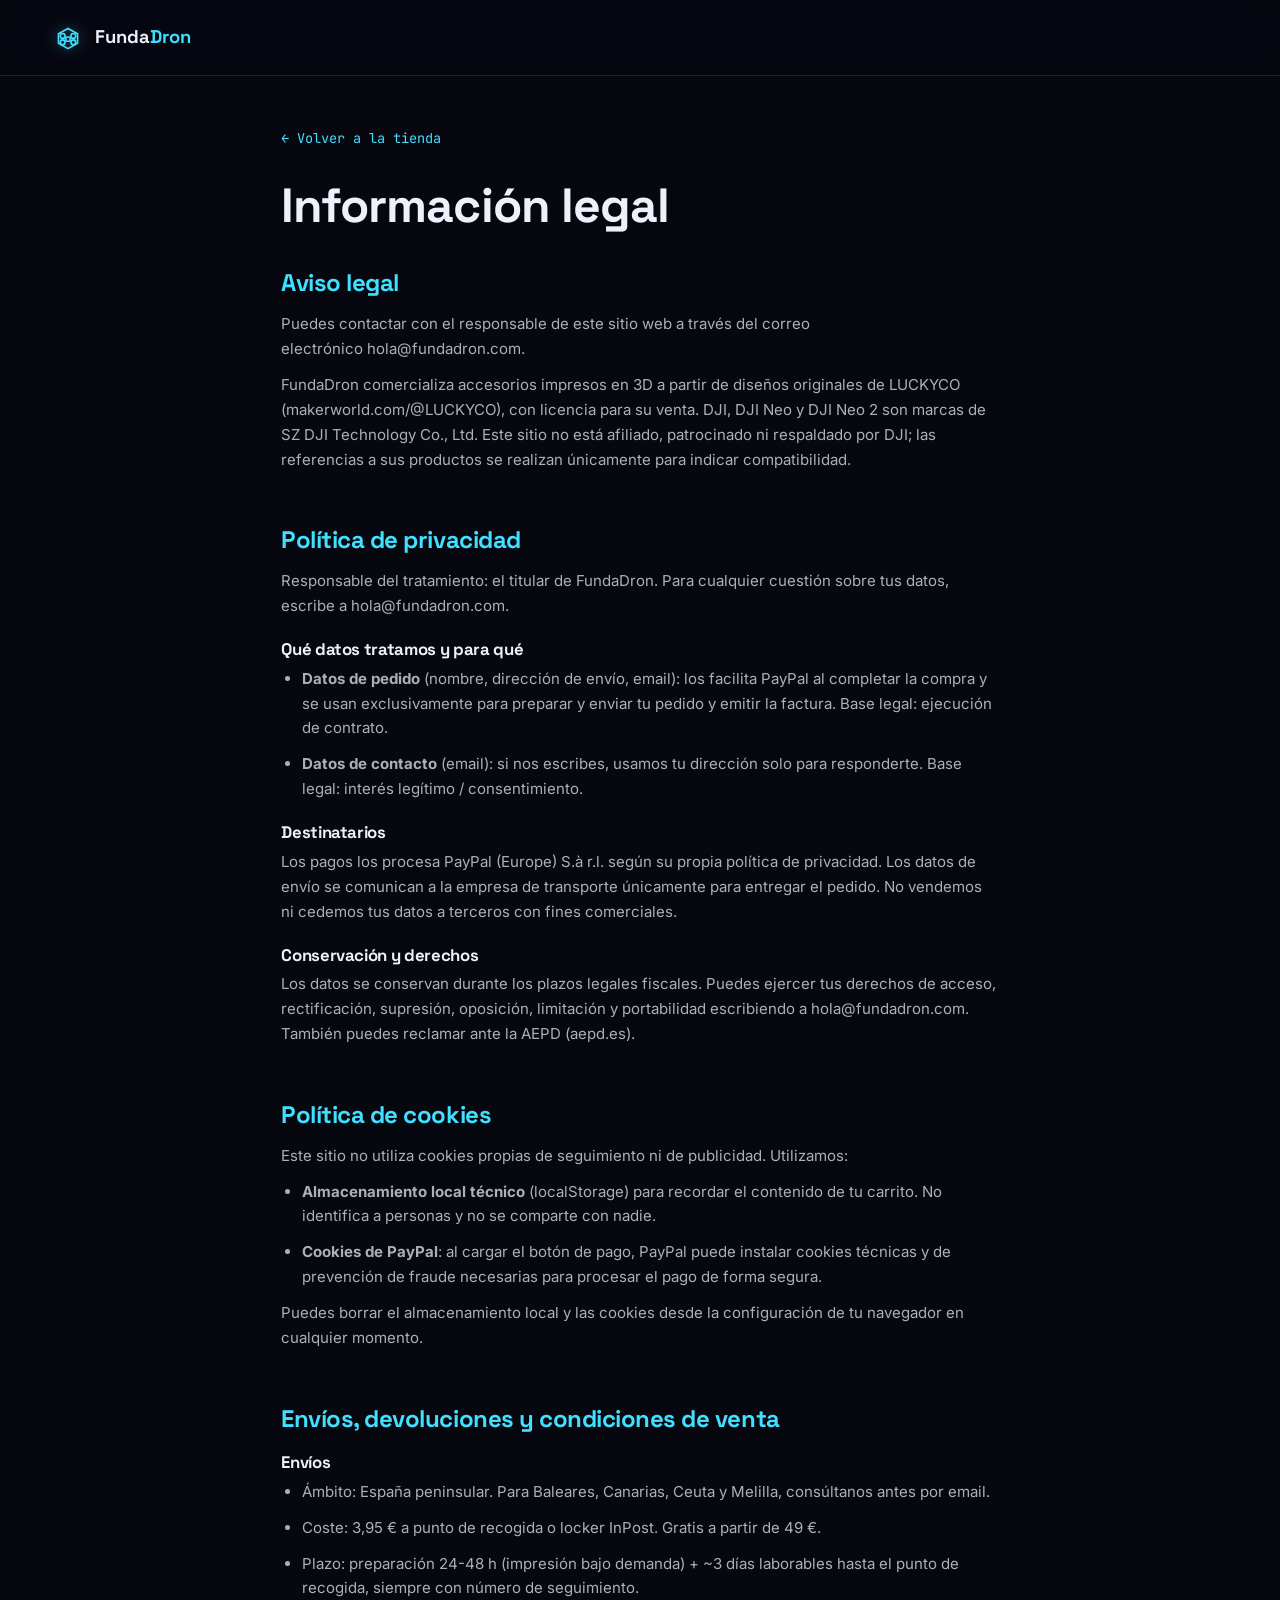
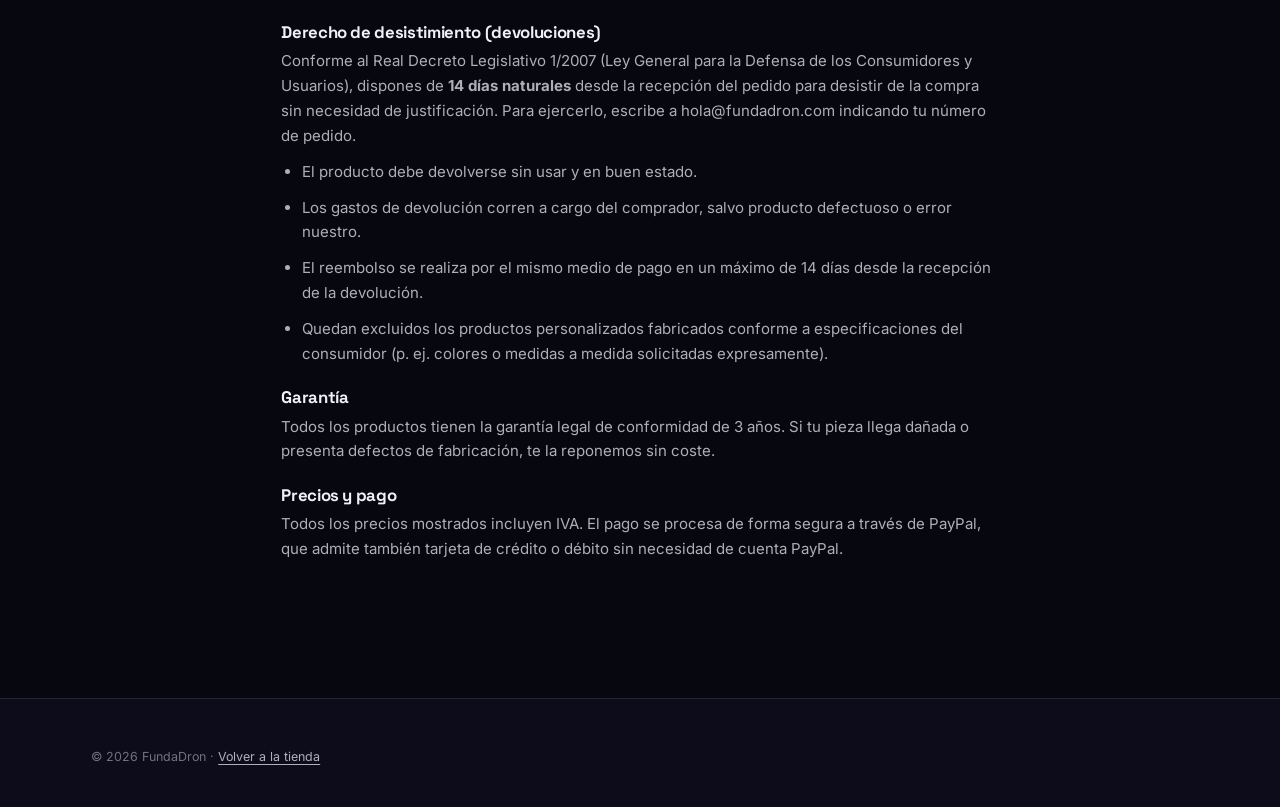
<file: legal.html>
<!DOCTYPE html>
<html lang="es">
<head>
  <meta charset="UTF-8" />
  <meta name="viewport" content="width=device-width, initial-scale=1.0" />
  <title>Información legal · FundaDron</title>
  <meta name="description" content="Aviso legal, política de privacidad, cookies y política de envíos y devoluciones de FundaDron." />
  <meta name="robots" content="noindex, follow" />
  <link rel="icon" type="image/svg+xml" href="assets/favicon.svg" />
  <link rel="preconnect" href="https://fonts.googleapis.com" />
  <link rel="preconnect" href="https://fonts.gstatic.com" crossorigin />
  <link rel="stylesheet" href="https://fonts.googleapis.com/css2?family=Space+Grotesk:wght@400;500;600;700&family=Inter:wght@300;400;500;600&family=JetBrains+Mono:wght@400;500&display=swap" />
  <link rel="stylesheet" href="styles.css?v=20260613" />
  <style>
    .legal-wrap { max-width: 820px; margin: 0 auto; padding: calc(var(--nav-h) + 3rem) var(--gutter) 5rem; }
    .legal-wrap h1 { font-size: clamp(2rem, 5vw, 3rem); margin-bottom: 2.5rem; }
    .legal-wrap section { margin-bottom: 3.5rem; scroll-margin-top: calc(var(--nav-h) + 20px); }
    .legal-wrap h2 { font-size: 1.5rem; margin-bottom: 1rem; color: var(--accent); }
    .legal-wrap h3 { font-size: 1.05rem; margin: 1.4rem 0 0.5rem; }
    .legal-wrap p, .legal-wrap li { color: var(--ink-soft); font-size: 0.94rem; margin-bottom: 0.7rem; }
    .legal-wrap ul { padding-left: 1.3rem; }
    .legal-wrap mark { background: rgba(64, 224, 255, 0.18); color: var(--accent); padding: 0 4px; border-radius: 4px; font-family: var(--mono); font-size: 0.85em; }
    .legal-back { display: inline-block; margin-bottom: 2rem; color: var(--accent); font-family: var(--mono); font-size: 0.85rem; }
  </style>
</head>
<body>
  <header class="nav is-solid">
    <a class="nav-brand" href="index.html">
      <svg class="nav-logo" viewBox="0 0 64 64" fill="none" stroke="currentColor" stroke-width="3" stroke-linecap="round" aria-hidden="true">
        <path d="M14 24 L32 14 L50 24 L50 42 L32 52 L14 42 Z" />
        <circle cx="22" cy="28" r="4.5" /><circle cx="42" cy="28" r="4.5" />
        <circle cx="22" cy="40" r="4.5" /><circle cx="42" cy="40" r="4.5" />
        <rect x="28" y="30" width="8" height="8" rx="2" />
      </svg>
      <span>Funda<em>Dron</em></span>
    </a>
  </header>

  <main class="legal-wrap">
    <a class="legal-back" href="index.html">← Volver a la tienda</a>
    <h1>Información legal</h1>

    <section id="aviso">
      <h2>Aviso legal</h2>
      <p>Puedes contactar con el responsable de este sitio web a través del correo electrónico <a href="mailto:hola@fundadron.com">hola@fundadron.com</a>.</p>
      <p>FundaDron comercializa accesorios impresos en 3D a partir de diseños originales de LUCKYCO (makerworld.com/@LUCKYCO), con licencia para su venta. DJI, DJI Neo y DJI Neo 2 son marcas de SZ DJI Technology Co., Ltd. Este sitio no está afiliado, patrocinado ni respaldado por DJI; las referencias a sus productos se realizan únicamente para indicar compatibilidad.</p>
    </section>

    <section id="privacidad">
      <h2>Política de privacidad</h2>
      <p>Responsable del tratamiento: el titular de FundaDron. Para cualquier cuestión sobre tus datos, escribe a <a href="mailto:hola@fundadron.com">hola@fundadron.com</a>.</p>
      <h3>Qué datos tratamos y para qué</h3>
      <ul>
        <li><strong>Datos de pedido</strong> (nombre, dirección de envío, email): los facilita PayPal al completar la compra y se usan exclusivamente para preparar y enviar tu pedido y emitir la factura. Base legal: ejecución de contrato.</li>
        <li><strong>Datos de contacto</strong> (email): si nos escribes, usamos tu dirección solo para responderte. Base legal: interés legítimo / consentimiento.</li>
      </ul>
      <h3>Destinatarios</h3>
      <p>Los pagos los procesa PayPal (Europe) S.à r.l. según su propia política de privacidad. Los datos de envío se comunican a la empresa de transporte únicamente para entregar el pedido. No vendemos ni cedemos tus datos a terceros con fines comerciales.</p>
      <h3>Conservación y derechos</h3>
      <p>Los datos se conservan durante los plazos legales fiscales. Puedes ejercer tus derechos de acceso, rectificación, supresión, oposición, limitación y portabilidad escribiendo a hola@fundadron.com. También puedes reclamar ante la AEPD (aepd.es).</p>
    </section>

    <section id="cookies">
      <h2>Política de cookies</h2>
      <p>Este sitio no utiliza cookies propias de seguimiento ni de publicidad. Utilizamos:</p>
      <ul>
        <li><strong>Almacenamiento local técnico</strong> (localStorage) para recordar el contenido de tu carrito. No identifica a personas y no se comparte con nadie.</li>
        <li><strong>Cookies de PayPal</strong>: al cargar el botón de pago, PayPal puede instalar cookies técnicas y de prevención de fraude necesarias para procesar el pago de forma segura.</li>
      </ul>
      <p>Puedes borrar el almacenamiento local y las cookies desde la configuración de tu navegador en cualquier momento.</p>
    </section>

    <section id="devoluciones">
      <h2>Envíos, devoluciones y condiciones de venta</h2>
      <h3>Envíos</h3>
      <ul>
        <li>Ámbito: España peninsular. Para Baleares, Canarias, Ceuta y Melilla, consúltanos antes por email.</li>
        <li>Coste: 3,95 € a punto de recogida o locker InPost. Gratis a partir de 49 €.</li>
        <li>Plazo: preparación 24-48 h (impresión bajo demanda) + ~3 días laborables hasta el punto de recogida, siempre con número de seguimiento.</li>
      </ul>
      <h3>Derecho de desistimiento (devoluciones)</h3>
      <p>Conforme al Real Decreto Legislativo 1/2007 (Ley General para la Defensa de los Consumidores y Usuarios), dispones de <strong>14 días naturales</strong> desde la recepción del pedido para desistir de la compra sin necesidad de justificación. Para ejercerlo, escribe a hola@fundadron.com indicando tu número de pedido.</p>
      <ul>
        <li>El producto debe devolverse sin usar y en buen estado.</li>
        <li>Los gastos de devolución corren a cargo del comprador, salvo producto defectuoso o error nuestro.</li>
        <li>El reembolso se realiza por el mismo medio de pago en un máximo de 14 días desde la recepción de la devolución.</li>
        <li>Quedan excluidos los productos personalizados fabricados conforme a especificaciones del consumidor (p. ej. colores o medidas a medida solicitadas expresamente).</li>
      </ul>
      <h3>Garantía</h3>
      <p>Todos los productos tienen la garantía legal de conformidad de 3 años. Si tu pieza llega dañada o presenta defectos de fabricación, te la reponemos sin coste.</p>
      <h3>Precios y pago</h3>
      <p>Todos los precios mostrados incluyen IVA. El pago se procesa de forma segura a través de PayPal, que admite también tarjeta de crédito o débito sin necesidad de cuenta PayPal.</p>
    </section>
  </main>

  <footer class="footer">
    <div class="footer-inner">
      <p class="footer-note">© 2026 FundaDron · <a href="index.html">Volver a la tienda</a></p>
    </div>
  </footer>
</body>
</html>
</file>
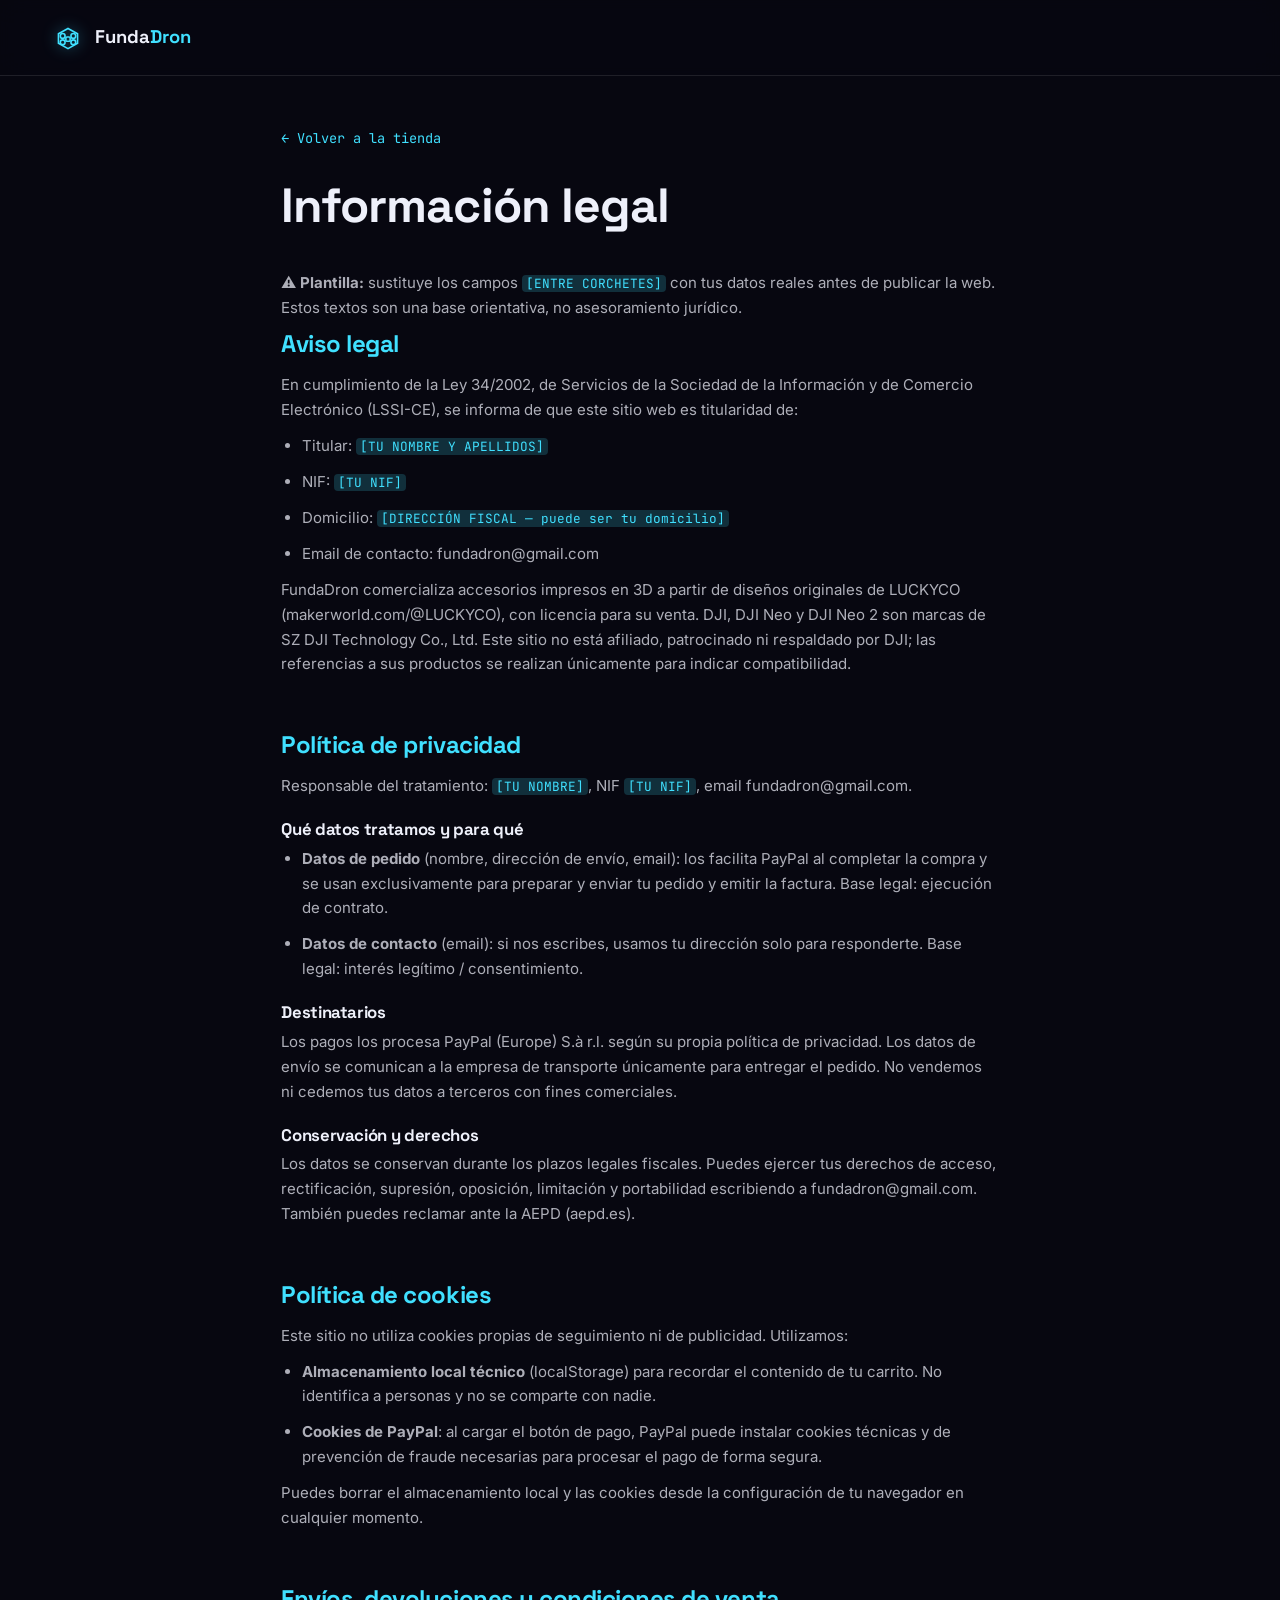
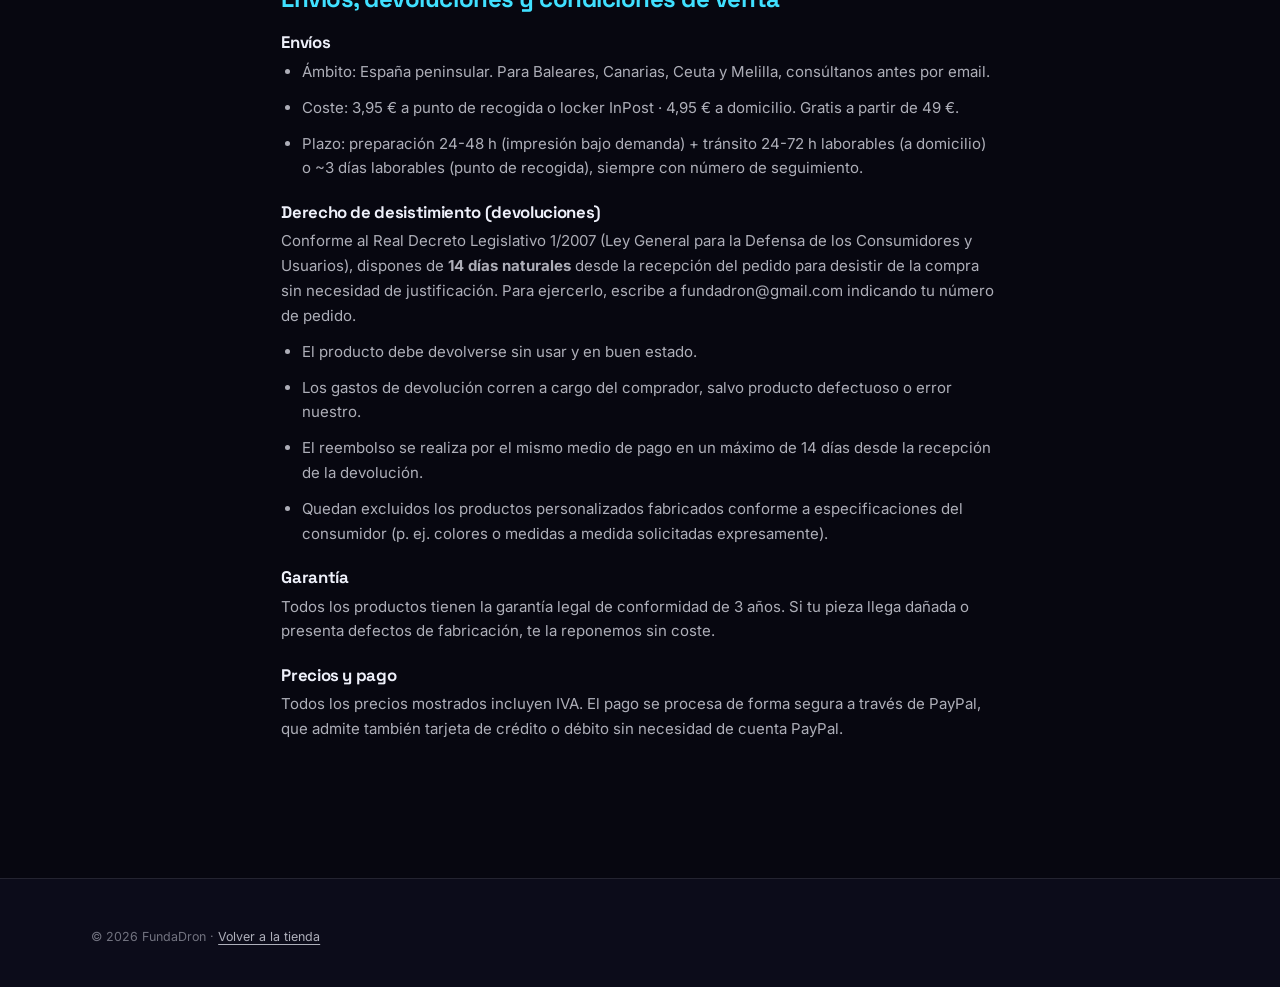
<file: fundadron/legal.html>
<!DOCTYPE html>
<html lang="es">
<head>
  <meta charset="UTF-8" />
  <meta name="viewport" content="width=device-width, initial-scale=1.0" />
  <title>Información legal · FundaDron</title>
  <meta name="description" content="Aviso legal, política de privacidad, cookies y política de envíos y devoluciones de FundaDron." />
  <meta name="robots" content="noindex, follow" />
  <link rel="icon" type="image/svg+xml" href="assets/favicon.svg" />
  <link rel="preconnect" href="https://fonts.googleapis.com" />
  <link rel="preconnect" href="https://fonts.gstatic.com" crossorigin />
  <link rel="stylesheet" href="https://fonts.googleapis.com/css2?family=Space+Grotesk:wght@400;500;600;700&family=Inter:wght@300;400;500;600&family=JetBrains+Mono:wght@400;500&display=swap" />
  <link rel="stylesheet" href="styles.css?v=20260613" />
  <style>
    .legal-wrap { max-width: 820px; margin: 0 auto; padding: calc(var(--nav-h) + 3rem) var(--gutter) 5rem; }
    .legal-wrap h1 { font-size: clamp(2rem, 5vw, 3rem); margin-bottom: 2.5rem; }
    .legal-wrap section { margin-bottom: 3.5rem; scroll-margin-top: calc(var(--nav-h) + 20px); }
    .legal-wrap h2 { font-size: 1.5rem; margin-bottom: 1rem; color: var(--accent); }
    .legal-wrap h3 { font-size: 1.05rem; margin: 1.4rem 0 0.5rem; }
    .legal-wrap p, .legal-wrap li { color: var(--ink-soft); font-size: 0.94rem; margin-bottom: 0.7rem; }
    .legal-wrap ul { padding-left: 1.3rem; }
    .legal-wrap mark { background: rgba(64, 224, 255, 0.18); color: var(--accent); padding: 0 4px; border-radius: 4px; font-family: var(--mono); font-size: 0.85em; }
    .legal-back { display: inline-block; margin-bottom: 2rem; color: var(--accent); font-family: var(--mono); font-size: 0.85rem; }
  </style>
</head>
<body>
  <header class="nav is-solid">
    <a class="nav-brand" href="index.html">
      <svg class="nav-logo" viewBox="0 0 64 64" fill="none" stroke="currentColor" stroke-width="3" stroke-linecap="round" aria-hidden="true">
        <path d="M14 24 L32 14 L50 24 L50 42 L32 52 L14 42 Z" />
        <circle cx="22" cy="28" r="4.5" /><circle cx="42" cy="28" r="4.5" />
        <circle cx="22" cy="40" r="4.5" /><circle cx="42" cy="40" r="4.5" />
        <rect x="28" y="30" width="8" height="8" rx="2" />
      </svg>
      <span>Funda<em>Dron</em></span>
    </a>
  </header>

  <main class="legal-wrap">
    <a class="legal-back" href="index.html">← Volver a la tienda</a>
    <h1>Información legal</h1>
    <p><strong>⚠️ Plantilla:</strong> sustituye los campos <mark>[ENTRE CORCHETES]</mark> con tus datos reales antes de publicar la web. Estos textos son una base orientativa, no asesoramiento jurídico.</p>

    <section id="aviso">
      <h2>Aviso legal</h2>
      <p>En cumplimiento de la Ley 34/2002, de Servicios de la Sociedad de la Información y de Comercio Electrónico (LSSI-CE), se informa de que este sitio web es titularidad de:</p>
      <ul>
        <li>Titular: <mark>[TU NOMBRE Y APELLIDOS]</mark></li>
        <li>NIF: <mark>[TU NIF]</mark></li>
        <li>Domicilio: <mark>[DIRECCIÓN FISCAL — puede ser tu domicilio]</mark></li>
        <li>Email de contacto: fundadron@gmail.com</li>
      </ul>
      <p>FundaDron comercializa accesorios impresos en 3D a partir de diseños originales de LUCKYCO (makerworld.com/@LUCKYCO), con licencia para su venta. DJI, DJI Neo y DJI Neo 2 son marcas de SZ DJI Technology Co., Ltd. Este sitio no está afiliado, patrocinado ni respaldado por DJI; las referencias a sus productos se realizan únicamente para indicar compatibilidad.</p>
    </section>

    <section id="privacidad">
      <h2>Política de privacidad</h2>
      <p>Responsable del tratamiento: <mark>[TU NOMBRE]</mark>, NIF <mark>[TU NIF]</mark>, email fundadron@gmail.com.</p>
      <h3>Qué datos tratamos y para qué</h3>
      <ul>
        <li><strong>Datos de pedido</strong> (nombre, dirección de envío, email): los facilita PayPal al completar la compra y se usan exclusivamente para preparar y enviar tu pedido y emitir la factura. Base legal: ejecución de contrato.</li>
        <li><strong>Datos de contacto</strong> (email): si nos escribes, usamos tu dirección solo para responderte. Base legal: interés legítimo / consentimiento.</li>
      </ul>
      <h3>Destinatarios</h3>
      <p>Los pagos los procesa PayPal (Europe) S.à r.l. según su propia política de privacidad. Los datos de envío se comunican a la empresa de transporte únicamente para entregar el pedido. No vendemos ni cedemos tus datos a terceros con fines comerciales.</p>
      <h3>Conservación y derechos</h3>
      <p>Los datos se conservan durante los plazos legales fiscales. Puedes ejercer tus derechos de acceso, rectificación, supresión, oposición, limitación y portabilidad escribiendo a fundadron@gmail.com. También puedes reclamar ante la AEPD (aepd.es).</p>
    </section>

    <section id="cookies">
      <h2>Política de cookies</h2>
      <p>Este sitio no utiliza cookies propias de seguimiento ni de publicidad. Utilizamos:</p>
      <ul>
        <li><strong>Almacenamiento local técnico</strong> (localStorage) para recordar el contenido de tu carrito. No identifica a personas y no se comparte con nadie.</li>
        <li><strong>Cookies de PayPal</strong>: al cargar el botón de pago, PayPal puede instalar cookies técnicas y de prevención de fraude necesarias para procesar el pago de forma segura.</li>
      </ul>
      <p>Puedes borrar el almacenamiento local y las cookies desde la configuración de tu navegador en cualquier momento.</p>
    </section>

    <section id="devoluciones">
      <h2>Envíos, devoluciones y condiciones de venta</h2>
      <h3>Envíos</h3>
      <ul>
        <li>Ámbito: España peninsular. Para Baleares, Canarias, Ceuta y Melilla, consúltanos antes por email.</li>
        <li>Coste: 3,95 € a punto de recogida o locker InPost · 4,95 € a domicilio. Gratis a partir de 49 €.</li>
        <li>Plazo: preparación 24-48 h (impresión bajo demanda) + tránsito 24-72 h laborables (a domicilio) o ~3 días laborables (punto de recogida), siempre con número de seguimiento.</li>
      </ul>
      <h3>Derecho de desistimiento (devoluciones)</h3>
      <p>Conforme al Real Decreto Legislativo 1/2007 (Ley General para la Defensa de los Consumidores y Usuarios), dispones de <strong>14 días naturales</strong> desde la recepción del pedido para desistir de la compra sin necesidad de justificación. Para ejercerlo, escribe a fundadron@gmail.com indicando tu número de pedido.</p>
      <ul>
        <li>El producto debe devolverse sin usar y en buen estado.</li>
        <li>Los gastos de devolución corren a cargo del comprador, salvo producto defectuoso o error nuestro.</li>
        <li>El reembolso se realiza por el mismo medio de pago en un máximo de 14 días desde la recepción de la devolución.</li>
        <li>Quedan excluidos los productos personalizados fabricados conforme a especificaciones del consumidor (p. ej. colores o medidas a medida solicitadas expresamente).</li>
      </ul>
      <h3>Garantía</h3>
      <p>Todos los productos tienen la garantía legal de conformidad de 3 años. Si tu pieza llega dañada o presenta defectos de fabricación, te la reponemos sin coste.</p>
      <h3>Precios y pago</h3>
      <p>Todos los precios mostrados incluyen IVA. El pago se procesa de forma segura a través de PayPal, que admite también tarjeta de crédito o débito sin necesidad de cuenta PayPal.</p>
    </section>
  </main>

  <footer class="footer">
    <div class="footer-inner">
      <p class="footer-note">© 2026 FundaDron · <a href="index.html">Volver a la tienda</a></p>
    </div>
  </footer>
</body>
</html>
</file>
<file: styles.css>
/* =============================================================
   FundaDron — styles.css
   Arquetipo: Tech Premium oscuro · acento cian eléctrico
   v2 — con ficha de producto y galería de fotos.
   ============================================================= */

/* =============================================================
   1. Tokens
   ============================================================= */
:root {
  --bg:        #070710;
  --bg-2:      #0c0c1a;
  --bg-3:      #11112400;
  --card:      #0e0e1f;
  --card-2:    #131329;
  --ink:       #eef0fa;
  --ink-soft:  rgba(238, 240, 250, 0.72);
  --ink-mute:  rgba(238, 240, 250, 0.45);
  --accent:    #40e0ff;
  --accent-2:  #7b5cff;
  --accent-dim: rgba(64, 224, 255, 0.14);
  --gradient:  linear-gradient(120deg, #40e0ff 0%, #7b5cff 100%);
  --line:      rgba(238, 240, 250, 0.1);
  --line-2:    rgba(64, 224, 255, 0.25);

  --display: "Space Grotesk", "Inter", system-ui, sans-serif;
  --sans:    "Inter", system-ui, sans-serif;
  --mono:    "JetBrains Mono", ui-monospace, monospace;

  --ease-out:  cubic-bezier(0.16, 1, 0.3, 1);
  --ease-soft: cubic-bezier(0.25, 0.46, 0.45, 0.94);
  --ease-bounce: cubic-bezier(0.34, 1.56, 0.64, 1);

  --radius: 18px;
  --gutter: clamp(1.2rem, 4vw, 3.5rem);
  --nav-h: 76px;
}

/* =============================================================
   2. Reset & base
   ============================================================= */
*, *::before, *::after { box-sizing: border-box; margin: 0; }
html {
  -webkit-text-size-adjust: 100%;
  overflow-x: clip;
  scroll-behavior: smooth;
  scroll-padding-top: calc(var(--nav-h) + 12px);
}
@media (prefers-reduced-motion: reduce) { html { scroll-behavior: auto; } }
body {
  font-family: var(--sans);
  font-size: 16px;
  line-height: 1.65;
  color: var(--ink);
  background: var(--bg);
  -webkit-font-smoothing: antialiased;
  text-rendering: optimizeLegibility;
  overflow-x: clip;
  overscroll-behavior-y: none;
}
img, svg, video { display: block; max-width: 100%; }
img { height: auto; }
button { font: inherit; color: inherit; cursor: pointer; border: 0; background: none; }
a { color: inherit; text-decoration: none; }
p { text-wrap: pretty; }
h1, h2, h3, h4 { font-family: var(--display); text-wrap: balance; line-height: 1.04; letter-spacing: -0.02em; }
::selection { background: var(--accent); color: var(--bg); }
:focus-visible { outline: 2px solid var(--accent); outline-offset: 3px; border-radius: 4px; }

.skip-link {
  position: fixed; top: -100px; left: 1rem;
  padding: 0.6rem 1rem; background: var(--accent); color: var(--bg);
  z-index: 9999; border-radius: 8px; font-weight: 600;
}
.skip-link:focus { top: 1rem; }

/* =============================================================
   3. Utilidades
   ============================================================= */
.kicker {
  font-family: var(--mono);
  font-size: 0.78rem;
  letter-spacing: 0.22em;
  text-transform: uppercase;
  color: var(--accent);
  margin-bottom: 1.1rem;
}
.section-head { max-width: 1200px; margin: 0 auto 3rem; padding: 0 var(--gutter); }
.section-head h2 { font-size: clamp(2rem, 4.6vw, 3.4rem); font-weight: 600; }
.section-head h2 em, h1 em, h2 em { font-style: normal; background: var(--gradient); -webkit-background-clip: text; background-clip: text; color: transparent; }

.art-label {
  font-family: var(--mono);
  font-size: 11px;
  letter-spacing: 0.18em;
  fill: rgba(64, 224, 255, 0.55);
  stroke: none;
}

/* Reveal on scroll */
.reveal { opacity: 0; transform: translateY(34px); transition: opacity 0.9s var(--ease-out), transform 0.9s var(--ease-out); }
.reveal.is-visible { opacity: 1; transform: none; }
.reveal[data-split] { opacity: 1; transform: none; }
html.no-js .reveal { opacity: 1; transform: none; }

/* =============================================================
   4. Botones
   ============================================================= */
.btn {
  display: inline-flex; align-items: center; justify-content: center; gap: 0.5rem;
  padding: 0.85rem 1.7rem;
  border-radius: 999px;
  font-family: var(--display);
  font-weight: 600;
  font-size: 0.95rem;
  letter-spacing: 0.01em;
  transition: transform 0.35s var(--ease-bounce), box-shadow 0.35s var(--ease-out), background-position 0.6s var(--ease-out), border-color 0.3s;
  will-change: transform;
}
.btn-primary {
  color: #05060e;
  background: linear-gradient(120deg, #40e0ff 0%, #7b5cff 60%, #40e0ff 120%);
  background-size: 220% 100%;
  background-position: 0% 0%;
  box-shadow: 0 8px 30px rgba(64, 224, 255, 0.25);
}
.btn-primary:hover { transform: translateY(-2px) scale(1.02); background-position: 95% 0%; box-shadow: 0 12px 40px rgba(123, 92, 255, 0.4); }
.btn-ghost { border: 1px solid var(--line-2); color: var(--ink); background: rgba(64, 224, 255, 0.04); }
.btn-ghost:hover { transform: translateY(-2px); border-color: var(--accent); box-shadow: 0 8px 28px rgba(64, 224, 255, 0.15); }
.btn-lg { padding: 1.05rem 2.3rem; font-size: 1.05rem; }
.btn-add {
  padding: 0.55rem 1.15rem;
  border: 1px solid var(--line-2);
  border-radius: 999px;
  font-size: 0.88rem;
  background: var(--accent-dim);
  color: var(--accent);
  transition: background 0.3s, color 0.3s, transform 0.3s var(--ease-bounce), box-shadow 0.3s;
}
.btn-add:hover { background: var(--accent); color: var(--bg); transform: translateY(-2px); box-shadow: 0 6px 22px rgba(64, 224, 255, 0.35); }
.btn-add.is-added { background: var(--accent); color: var(--bg); }

/* =============================================================
   5. Splash
   ============================================================= */
.splash {
  position: fixed; inset: 0; z-index: 1000;
  display: grid; place-content: center; gap: 1rem; justify-items: center;
  background: var(--bg);
  color: var(--accent);
  transition: opacity 0.7s var(--ease-out), visibility 0.7s;
  animation: splashSafety 0.01s 4.5s forwards;
}
.splash.is-out { opacity: 0; visibility: hidden; pointer-events: none; }
@keyframes splashSafety { to { opacity: 0; visibility: hidden; pointer-events: none; } }
.splash-logo { width: 84px; height: 84px; filter: drop-shadow(0 0 18px rgba(64, 224, 255, 0.5)); }
.splash-draw { stroke-dasharray: 220; stroke-dashoffset: 220; animation: splashDraw 1.4s var(--ease-out) forwards; }
@keyframes splashDraw { to { stroke-dashoffset: 0; } }
.splash-word { font-family: var(--display); font-weight: 600; letter-spacing: 0.35em; text-transform: uppercase; font-size: 0.8rem; color: var(--ink-soft); animation: splashWord 0.9s 0.5s var(--ease-out) backwards; }
@keyframes splashWord { from { opacity: 0; transform: translateY(10px); } }

/* =============================================================
   6. Nav
   ============================================================= */
.nav {
  position: fixed; top: 0; left: 0; right: 0; z-index: 900;
  display: flex; align-items: center; gap: 1.5rem;
  height: var(--nav-h);
  padding: 0 var(--gutter);
  transition: background 0.4s var(--ease-out), border-color 0.4s, backdrop-filter 0.4s;
  border-bottom: 1px solid transparent;
}
.nav.is-solid {
  background: rgba(7, 7, 16, 0.82);
  border-bottom-color: var(--line);
}
@supports (backdrop-filter: blur(14px)) {
  .nav.is-solid { background: rgba(7, 7, 16, 0.6); backdrop-filter: blur(14px) saturate(140%); }
}
.nav-brand { display: flex; align-items: center; gap: 0.6rem; font-family: var(--display); font-weight: 700; font-size: 1.15rem; }
.nav-brand em { font-style: normal; color: var(--accent); }
.nav-logo { width: 34px; height: 34px; color: var(--accent); filter: drop-shadow(0 0 8px rgba(64, 224, 255, 0.4)); }
.nav-links { display: none; gap: 1.8rem; margin-left: auto; }
.nav-links a { font-size: 0.92rem; color: var(--ink-soft); position: relative; padding: 0.3rem 0; }
.nav-links a::after {
  content: ""; position: absolute; left: 0; bottom: 0; height: 1.5px; width: 100%;
  background: var(--gradient); transform: scaleX(0); transform-origin: right;
  transition: transform 0.4s var(--ease-out);
}
.nav-links a:hover { color: var(--ink); }
.nav-links a:hover::after { transform: scaleX(1); transform-origin: left; }
.nav-cart {
  position: relative; margin-left: auto;
  width: 44px; height: 44px; border-radius: 50%;
  display: grid; place-content: center;
  border: 1px solid var(--line-2);
  transition: background 0.3s, transform 0.3s var(--ease-bounce);
}
.nav-cart:hover { background: var(--accent-dim); transform: translateY(-2px); }
.nav-cart svg { width: 21px; height: 21px; }
.nav-cart-count {
  position: absolute; top: -5px; right: -5px;
  min-width: 20px; height: 20px; padding: 0 5px;
  display: grid; place-content: center;
  background: var(--gradient); color: #05060e;
  font-family: var(--mono); font-size: 0.72rem; font-weight: 700;
  border-radius: 999px;
}
.nav-cart-count.bump { animation: bump 0.4s var(--ease-bounce); }
@keyframes bump { 40% { transform: scale(1.45); } }
.nav-burger { display: grid; gap: 6px; padding: 10px; }
.nav-burger span { width: 24px; height: 2px; background: var(--ink); transition: transform 0.35s var(--ease-out), opacity 0.3s; }
.nav-burger[aria-expanded="true"] span:first-child { transform: translateY(4px) rotate(45deg); }
.nav-burger[aria-expanded="true"] span:last-child { transform: translateY(-4px) rotate(-45deg); }

@media (min-width: 960px) {
  .nav-links { display: flex; }
  .nav-cart { margin-left: 0; }
  .nav-burger { display: none; }
}
/* menú móvil */
.nav.menu-open .nav-links {
  display: flex; flex-direction: column; gap: 0;
  position: absolute; top: var(--nav-h); left: 0; right: 0;
  background: rgba(7, 7, 16, 0.97);
  border-bottom: 1px solid var(--line);
  padding: 0.5rem var(--gutter) 1.2rem;
}
.nav.menu-open .nav-links a { padding: 0.85rem 0; font-size: 1.05rem; border-bottom: 1px solid var(--line); }

/* =============================================================
   7. Hero
   ============================================================= */
.hero {
  position: relative;
  min-height: 100vh;
  min-height: 100svh;
  display: flex; flex-direction: column; justify-content: center;
  padding: calc(var(--nav-h) + 3rem) var(--gutter) 4rem;
  isolation: isolate;
}
.hero-glow {
  position: absolute; inset: 0; z-index: -2; pointer-events: none;
  background:
    radial-gradient(circle 540px at var(--mx, 70%) var(--my, 30%), rgba(64, 224, 255, 0.13) 0%, transparent 70%),
    radial-gradient(circle 720px at calc(var(--mx, 70%) - 18%) calc(var(--my, 30%) + 28%), rgba(123, 92, 255, 0.12) 0%, transparent 70%),
    radial-gradient(ellipse 90% 60% at 50% 110%, rgba(123, 92, 255, 0.08), transparent 70%);
}
.hero-grid {
  position: absolute; inset: 0; z-index: -1; pointer-events: none;
  background-image:
    linear-gradient(rgba(64, 224, 255, 0.045) 1px, transparent 1px),
    linear-gradient(90deg, rgba(64, 224, 255, 0.045) 1px, transparent 1px);
  background-size: 56px 56px;
  mask-image: radial-gradient(ellipse 80% 70% at 50% 40%, black 30%, transparent 75%);
  -webkit-mask-image: radial-gradient(ellipse 80% 70% at 50% 40%, black 30%, transparent 75%);
}
.hero-inner {
  max-width: 1200px; margin: 0 auto; width: 100%;
  display: grid; gap: 3rem; align-items: center;
}
.hero-title { font-size: clamp(2.5rem, 6.4vw, 4.6rem); font-weight: 700; max-width: 16ch; }
.hero-sub {
  margin-top: 1.4rem; font-size: clamp(1.02rem, 1.6vw, 1.2rem);
  color: var(--ink-soft); max-width: 46ch;
  font-family: var(--mono); font-size: clamp(0.92rem, 1.4vw, 1.02rem);
  min-height: 2.6em;
}
.hero-sub.typing::after { content: "▌"; color: var(--accent); animation: blink 0.9s step-start infinite; }
@keyframes blink { 50% { opacity: 0; } }
.hero-actions { margin-top: 2.2rem; display: flex; flex-wrap: wrap; gap: 0.9rem; }
.hero-stats {
  margin-top: 3rem; padding: 0; list-style: none;
  display: flex; flex-wrap: wrap; gap: 2.4rem;
}
.hero-stats li { display: grid; gap: 0.1rem; }
.hero-stats strong { font-family: var(--display); font-size: 1.7rem; font-weight: 700; color: var(--accent); }
.hero-stats span { font-size: 0.84rem; color: var(--ink-mute); }

.hero-visual { position: relative; display: grid; place-content: center; min-height: 340px; }

/* Ruta de vuelo punteada que se dibuja en bucle */
.hero-fpath { position: absolute; inset: -6% -4%; width: 108%; height: 112%; pointer-events: none; }
.fpath-line { animation: fpathDash 22s linear infinite; }
@keyframes fpathDash { to { stroke-dashoffset: -320; } }
.fpath-pulse { animation: fpathPulse 3.2s var(--ease-soft) infinite; transform-box: fill-box; transform-origin: center; }
.fpath-pulse.p2 { animation-delay: 1.6s; }
@keyframes fpathPulse {
  0% { transform: scale(0.4); opacity: 1; }
  80%, 100% { transform: scale(2.4); opacity: 0; }
}

/* Telemetría HUD flotante */
.hud {
  position: absolute; z-index: 2;
  font-family: var(--mono); font-size: 0.68rem; letter-spacing: 0.16em;
  color: var(--accent);
  padding: 0.4rem 0.75rem; border-radius: 8px;
  background: rgba(7, 7, 16, 0.66);
  border: 1px solid var(--line-2);
  display: inline-flex; align-items: center; gap: 0.45rem;
  animation: hudFloat 6s ease-in-out infinite;
  backdrop-filter: blur(4px);
}
.hud-dot { width: 7px; height: 7px; border-radius: 50%; background: #45e07e; box-shadow: 0 0 8px #45e07e; animation: hudBlink 2s step-start infinite; }
@keyframes hudBlink { 50% { opacity: 0.35; } }
.hud-1 { top: 6%; left: 2%; }
.hud-2 { top: 30%; right: 0; animation-delay: 1.2s; }
.hud-3 { bottom: 8%; left: 10%; animation-delay: 2.4s; }
@keyframes hudFloat { 0%, 100% { transform: translateY(0); } 50% { transform: translateY(-8px); } }

/* Vuelo del dron: deriva + ligero alabeo, encima del flotado base */
.hero-flight { animation: droneFly 13s ease-in-out infinite; will-change: transform; }
@keyframes droneFly {
  0%, 100% { transform: translate(0, 0) rotate(0deg); }
  25%      { transform: translate(20px, -16px) rotate(2.2deg); }
  50%      { transform: translate(-6px, -26px) rotate(-1.6deg); }
  75%      { transform: translate(-20px, -8px) rotate(1.2deg); }
}
.hero-drone { width: min(100%, 480px); animation: droneFloat 5.5s ease-in-out infinite; filter: drop-shadow(0 24px 50px rgba(64, 224, 255, 0.14)); }
@keyframes droneFloat { 0%, 100% { transform: translateY(0); } 50% { transform: translateY(-16px); } }

/* hélices entubadas girando */
.neo-prop {
  transform-box: fill-box; transform-origin: center;
  animation: neoSpin 0.45s linear infinite;
}
.neo-prop.n2 { animation-delay: 0.1s; animation-direction: reverse; }
.neo-prop.n3 { animation-delay: 0.18s; animation-direction: reverse; }
.neo-prop.n4 { animation-delay: 0.06s; }
@keyframes neoSpin { to { transform: rotate(360deg); } }

/* LED frontal parpadeando */
.led-g { animation: ledBlink 1.6s step-start infinite; }
@keyframes ledBlink { 50% { opacity: 0.25; } }

/* sombra en el suelo: respira al compás del vuelo */
.drone-shadow {
  transform-box: fill-box; transform-origin: center;
  animation: shadowBreath 5.5s ease-in-out infinite;
  filter: blur(6px);
}
@keyframes shadowBreath {
  0%, 100% { transform: scale(1); opacity: 0.5; }
  50%      { transform: scale(0.82); opacity: 0.3; }
}

.hero-scroll {
  position: absolute; left: 50%; bottom: 1.6rem; transform: translateX(-50%);
  width: 26px; height: 44px; border: 1.5px solid var(--line-2); border-radius: 999px;
  display: grid; justify-content: center; padding-top: 8px;
}
.hero-scroll span { width: 4px; height: 9px; background: var(--accent); border-radius: 4px; animation: scrollHint 1.8s var(--ease-soft) infinite; }
@keyframes scrollHint { 0% { transform: translateY(0); opacity: 1; } 70% { transform: translateY(14px); opacity: 0; } 100% { opacity: 0; } }

@media (min-width: 960px) {
  .hero-inner { grid-template-columns: 1.1fr 0.9fr; }
}

/* =============================================================
   8. Marquee
   ============================================================= */
.marquee { overflow: hidden; border-block: 1px solid var(--line); padding: 0.95rem 0; background: var(--bg-2); }
.marquee-track { display: flex; width: max-content; animation: marquee 36s linear infinite; }
.marquee-track span {
  font-family: var(--mono); font-size: 0.82rem; letter-spacing: 0.28em;
  color: var(--ink-mute); white-space: nowrap;
}
@keyframes marquee { to { transform: translateX(-50%); } }

/* =============================================================
   9. Features
   ============================================================= */
.features { padding: clamp(4.5rem, 9vw, 8rem) 0 2rem; }
.features-grid {
  max-width: 1200px; margin: 0 auto; padding: 0 var(--gutter);
  display: grid; gap: 1.2rem;
}
.feature-card {
  position: relative;
  padding: 2rem 1.8rem;
  background: linear-gradient(160deg, var(--card) 0%, var(--card-2) 100%);
  border: 1px solid var(--line);
  border-radius: var(--radius);
  transition: border-color 0.4s, transform 0.5s var(--ease-out), box-shadow 0.5s var(--ease-out);
}
.feature-card:hover { border-color: var(--line-2); box-shadow: 0 18px 50px rgba(64, 224, 255, 0.08); }
.feature-num { font-family: var(--mono); font-size: 0.75rem; letter-spacing: 0.3em; color: var(--accent); margin-bottom: 1.4rem; }
.feature-card h3 { font-size: 1.3rem; margin-bottom: 0.7rem; }
.feature-card p { color: var(--ink-soft); font-size: 0.95rem; }
@media (min-width: 720px) { .features-grid { grid-template-columns: repeat(3, 1fr); } }

/* =============================================================
   10. Catálogo
   ============================================================= */
.catalog { padding: clamp(4.5rem, 9vw, 8rem) 0; }
.catalog-filters {
  max-width: 1200px; margin: -1rem auto 2.4rem; padding: 0 var(--gutter);
  display: flex; flex-wrap: wrap; gap: 0.6rem;
}
.chip {
  padding: 0.5rem 1.2rem; border-radius: 999px;
  border: 1px solid var(--line); font-family: var(--mono); font-size: 0.8rem;
  letter-spacing: 0.08em; color: var(--ink-soft);
  transition: all 0.3s var(--ease-out);
}
.chip:hover { border-color: var(--line-2); color: var(--ink); }
.chip.is-active { background: var(--accent); border-color: var(--accent); color: var(--bg); font-weight: 600; }

.catalog-grid {
  max-width: 1200px; margin: 0 auto; padding: 0 var(--gutter);
  display: grid; gap: 1.4rem;
}
@media (min-width: 720px)  { .catalog-grid { grid-template-columns: repeat(2, 1fr); } }
@media (min-width: 1280px) { .catalog-grid { grid-template-columns: repeat(4, 1fr); } }

.product-card {
  position: relative;
  display: flex; flex-direction: column;
  background: linear-gradient(165deg, var(--card) 0%, var(--card-2) 100%);
  border: 1px solid var(--line);
  border-radius: var(--radius);
  overflow: clip;
  transition: border-color 0.4s, box-shadow 0.5s var(--ease-out), opacity 0.4s, transform 0.5s var(--ease-out);
}
.product-card:hover { border-color: var(--line-2); box-shadow: 0 22px 60px rgba(64, 224, 255, 0.1); }
.product-card.is-filtered { display: none; }
.product-badge {
  position: absolute; top: 0.9rem; right: 0.9rem; z-index: 2;
  font-family: var(--mono); font-size: 0.68rem; letter-spacing: 0.14em; text-transform: uppercase;
  padding: 0.32rem 0.7rem; border-radius: 999px;
  background: var(--gradient); color: #05060e; font-weight: 700;
}
.product-art {
  position: relative;
  aspect-ratio: 4 / 3;
  overflow: clip;
  background:
    linear-gradient(rgba(64, 224, 255, 0.035) 1px, transparent 1px),
    linear-gradient(90deg, rgba(64, 224, 255, 0.035) 1px, transparent 1px),
    radial-gradient(ellipse 90% 80% at 50% 45%, rgba(64, 224, 255, 0.06), transparent 75%);
  background-size: 28px 28px, 28px 28px, 100% 100%;
  border-bottom: 1px solid var(--line);
}
.product-art img {
  position: absolute; inset: 0;
  width: 100%; height: 100%;
  object-fit: contain;            /* foto completa, centrada, sin recortes */
  padding: 0.55rem;
  filter: drop-shadow(0 10px 24px rgba(0, 0, 0, 0.45));
  transition: transform 0.7s var(--ease-out), opacity 0.55s var(--ease-out);
}
.product-art .art-alt { opacity: 0; }
.product-card:hover .product-art img { transform: scale(1.04); }
.product-card:hover .product-art .art-alt { opacity: 1; }
.product-art::after {
  content: ""; position: absolute; inset: 0; pointer-events: none;
  background: linear-gradient(180deg, transparent 70%, rgba(7, 7, 16, 0.3) 100%);
}
.product-body { display: flex; flex-direction: column; flex: 1; padding: 1.3rem 1.3rem 1.4rem; gap: 0.45rem; }
.product-body h3 { font-size: 1.08rem; font-weight: 600; }
.product-sub { font-family: var(--mono); font-size: 0.74rem; letter-spacing: 0.1em; text-transform: uppercase; color: var(--accent); }
.product-desc { font-size: 0.88rem; color: var(--ink-soft); flex: 1; }
.product-foot { display: flex; align-items: center; justify-content: space-between; margin-top: 0.9rem; gap: 0.6rem; }
.product-price { font-family: var(--display); font-size: 1.35rem; font-weight: 700; }
.catalog-note {
  max-width: 1200px; margin: 2.2rem auto 0; padding: 0 var(--gutter);
  font-size: 0.84rem; color: var(--ink-mute);
}
.catalog-note a { color: var(--accent); }

/* =============================================================
   11. Pack
   ============================================================= */
.pack { padding: clamp(2rem, 6vw, 4rem) var(--gutter); }
.pack-card {
  position: relative;
  max-width: 1200px; margin: 0 auto;
  display: grid; gap: 2.5rem; align-items: center;
  padding: clamp(2rem, 5vw, 4rem);
  border-radius: 28px;
  background:
    radial-gradient(ellipse 80% 90% at 85% 20%, rgba(123, 92, 255, 0.16), transparent 60%),
    radial-gradient(ellipse 70% 80% at 10% 90%, rgba(64, 224, 255, 0.12), transparent 60%),
    linear-gradient(160deg, var(--card-2) 0%, var(--card) 100%);
  border: 1px solid var(--line-2);
  overflow: clip;
}
.pack-card::before {
  content: ""; position: absolute; inset: -2px; z-index: -1; border-radius: inherit;
  background: var(--gradient); opacity: 0.25; filter: blur(28px);
}
.pack-info h2 { font-size: clamp(1.9rem, 4vw, 3rem); margin-bottom: 1.4rem; }
.pack-list { list-style: none; padding: 0; display: grid; gap: 0.55rem; margin-bottom: 1.7rem; }
.pack-list li { padding-left: 1.6rem; position: relative; color: var(--ink-soft); }
.pack-list li::before { content: "◆"; position: absolute; left: 0; color: var(--accent); font-size: 0.7rem; top: 0.35em; }
.pack-price { display: flex; align-items: baseline; gap: 1rem; flex-wrap: wrap; margin-bottom: 1.6rem; }
.pack-old { text-decoration: line-through; color: var(--ink-mute); font-size: 1.15rem; }
.pack-now { font-family: var(--display); font-size: 2.6rem; font-weight: 700; background: var(--gradient); -webkit-background-clip: text; background-clip: text; color: transparent; }
.pack-save { font-family: var(--mono); font-size: 0.78rem; letter-spacing: 0.1em; text-transform: uppercase; padding: 0.35rem 0.8rem; border: 1px solid var(--line-2); border-radius: 999px; color: var(--accent); }
.pack-hint { margin-top: 1rem; font-size: 0.86rem; color: var(--ink-mute); }
.pack-collage {
  position: relative;
  width: min(100%, 380px);
  aspect-ratio: 1;
  margin: 0 auto;
}
.pack-collage img {
  position: absolute;
  border-radius: 16px;
  border: 1px solid var(--line-2);
  background: var(--card);
  object-fit: cover;
  box-shadow: 0 18px 50px rgba(0, 0, 0, 0.55);
  transition: transform 0.5s var(--ease-out), box-shadow 0.5s var(--ease-out);
}
.pc-main {
  left: 0; top: 4%;
  width: 60%; height: 78%;
  transform: rotate(-3.5deg);
  z-index: 1;
}
.pc-a {
  right: 0; top: 0;
  width: 46%; height: 44%;
  transform: rotate(3deg);
  z-index: 2;
}
.pc-b {
  right: 4%; bottom: 2%;
  width: 46%; height: 44%;
  transform: rotate(-4deg);
  z-index: 2;
}
.pack-collage:hover .pc-main { transform: rotate(-1deg) scale(1.03); box-shadow: 0 22px 60px rgba(64, 224, 255, 0.18); }
.pack-collage:hover .pc-a { transform: rotate(1deg) scale(1.04); }
.pack-collage:hover .pc-b { transform: rotate(-1.5deg) scale(1.04); }
.pc-tag {
  position: absolute; left: 4%; bottom: 6%; z-index: 3;
  font-family: var(--mono); font-size: 0.72rem; letter-spacing: 0.14em; text-transform: uppercase;
  padding: 0.4rem 0.85rem; border-radius: 999px;
  background: var(--gradient); color: #05060e; font-weight: 700;
  box-shadow: 0 8px 24px rgba(64, 224, 255, 0.35);
}
@media (min-width: 960px) { .pack-card { grid-template-columns: 1.2fr 0.8fr; } }

/* =============================================================
   12. Proceso
   ============================================================= */
.process { padding: clamp(4.5rem, 9vw, 8rem) 0 3rem; }
.process-steps {
  max-width: 1200px; margin: 0 auto; padding: 0 var(--gutter);
  list-style: none; display: grid; gap: 1.2rem;
  counter-reset: step;
}
.process-step {
  position: relative; padding: 2rem 1.8rem 2rem 1.8rem;
  border: 1px solid var(--line); border-radius: var(--radius);
  background: var(--bg-2);
  transition: border-color 0.4s, transform 0.5s var(--ease-out);
}
.process-step:hover { border-color: var(--line-2); transform: translateY(-4px); }
.process-num {
  font-family: var(--mono); font-size: 2.6rem; font-weight: 500;
  background: var(--gradient); -webkit-background-clip: text; background-clip: text; color: transparent;
  display: block; margin-bottom: 1rem; line-height: 1;
}
.process-step h3 { font-size: 1.25rem; margin-bottom: 0.6rem; }
.process-step p { color: var(--ink-soft); font-size: 0.95rem; }
@media (min-width: 720px) { .process-steps { grid-template-columns: repeat(3, 1fr); } }

/* =============================================================
   13. Specs
   ============================================================= */
.specs { padding: 2rem var(--gutter) clamp(4rem, 8vw, 6rem); }
.specs-table {
  max-width: 860px; margin: 0 auto;
  border: 1px solid var(--line); border-radius: var(--radius); overflow: clip;
}
.specs-row {
  display: grid; grid-template-columns: 1fr 1.6fr; gap: 1rem;
  padding: 1rem 1.4rem;
  border-bottom: 1px solid var(--line);
  font-size: 0.92rem;
  transition: background 0.3s;
}
.specs-row:last-child { border-bottom: 0; }
.specs-row:hover { background: var(--accent-dim); }
.specs-row span:first-child { font-family: var(--mono); font-size: 0.78rem; letter-spacing: 0.12em; text-transform: uppercase; color: var(--ink-mute); align-self: center; }

/* =============================================================
   14. FAQ
   ============================================================= */
.faq { padding: 0 0 clamp(4.5rem, 9vw, 8rem); }
.faq-list { max-width: 860px; margin: 0 auto; padding: 0 var(--gutter); display: grid; gap: 0.8rem; }
.faq-item {
  border: 1px solid var(--line); border-radius: 14px;
  background: var(--bg-2);
  transition: border-color 0.3s;
}
.faq-item[open] { border-color: var(--line-2); }
.faq-item summary {
  list-style: none; cursor: pointer;
  padding: 1.15rem 3rem 1.15rem 1.4rem;
  font-family: var(--display); font-weight: 600; font-size: 1.02rem;
  position: relative;
}
.faq-item summary::-webkit-details-marker { display: none; }
.faq-item summary::after {
  content: "+"; position: absolute; right: 1.3rem; top: 50%;
  transform: translateY(-50%);
  font-size: 1.5rem; font-weight: 300; color: var(--accent);
  transition: transform 0.35s var(--ease-out);
}
.faq-item[open] summary::after { transform: translateY(-50%) rotate(45deg); }
.faq-item p { padding: 0 1.4rem 1.3rem; color: var(--ink-soft); font-size: 0.94rem; }
.faq-item a { color: var(--accent); text-decoration: underline; text-underline-offset: 3px; }

/* =============================================================
   15. Contacto
   ============================================================= */
.contact { padding: 0 var(--gutter) clamp(5rem, 10vw, 8rem); }
.contact-inner {
  max-width: 1200px; margin: 0 auto; text-align: center;
  padding: clamp(3rem, 7vw, 5.5rem) var(--gutter);
  border-radius: 28px;
  background:
    radial-gradient(ellipse 60% 90% at 50% -10%, rgba(64, 224, 255, 0.14), transparent 65%),
    linear-gradient(180deg, var(--card-2) 0%, var(--card) 100%);
  border: 1px solid var(--line);
}
.contact-inner h2 { font-size: clamp(1.9rem, 4.4vw, 3.2rem); margin-bottom: 1.1rem; }
.contact-sub { color: var(--ink-soft); max-width: 50ch; margin: 0 auto 2rem; }

/* =============================================================
   16. Footer
   ============================================================= */
.footer { border-top: 1px solid var(--line); background: var(--bg-2); }
.footer-inner {
  max-width: 1200px; margin: 0 auto; padding: 3rem var(--gutter) 2.5rem;
  display: grid; gap: 2rem;
}
.footer-brand { display: grid; gap: 0.4rem; justify-items: start; }
.footer-brand .nav-logo { width: 40px; height: 40px; }
.footer-brand p { font-family: var(--display); font-weight: 700; font-size: 1.2rem; }
.footer-brand em { font-style: normal; color: var(--accent); }
.footer-tag { font-size: 0.85rem !important; font-weight: 400 !important; color: var(--ink-mute); font-family: var(--sans) !important; }
.footer-links { display: flex; flex-wrap: wrap; gap: 1.4rem; align-content: start; }
.footer-links a { font-size: 0.88rem; color: var(--ink-soft); }
.footer-links a:hover { color: var(--accent); }
.footer-note { font-size: 0.78rem; color: var(--ink-mute); }
.footer-note a { color: var(--ink-soft); text-decoration: underline; text-underline-offset: 3px; }
@media (min-width: 720px) { .footer-inner { grid-template-columns: 1fr auto; } .footer-note { grid-column: 1 / -1; } }

/* =============================================================
   17. Carrito
   ============================================================= */
.cart-overlay {
  position: fixed; inset: 0; z-index: 950;
  background: rgba(4, 4, 10, 0.6);
  opacity: 0; transition: opacity 0.4s var(--ease-out);
}
@supports (backdrop-filter: blur(6px)) { .cart-overlay { backdrop-filter: blur(6px); } }
.cart-overlay.is-open { opacity: 1; }
.cart {
  position: fixed; top: 0; right: 0; bottom: 0; z-index: 960;
  width: min(440px, 100vw);
  display: flex; flex-direction: column;
  background: var(--bg-2);
  border-left: 1px solid var(--line);
  transform: translateX(100%);
  transition: transform 0.5s var(--ease-out);
  box-shadow: -30px 0 80px rgba(0, 0, 0, 0.5);
}
.cart.is-open { transform: translateX(0); }
.cart-head {
  display: flex; align-items: center; justify-content: space-between;
  padding: 1.4rem 1.6rem; border-bottom: 1px solid var(--line);
}
.cart-head h2 { font-size: 1.3rem; }
.cart-close { font-size: 1.8rem; line-height: 1; width: 40px; height: 40px; border-radius: 50%; transition: background 0.3s, transform 0.3s; }
.cart-close:hover { background: var(--accent-dim); transform: rotate(90deg); }
.cart-items { flex: 1; overflow-y: auto; padding: 1.2rem 1.6rem; display: grid; gap: 0.9rem; align-content: start; }
.cart-empty { color: var(--ink-mute); text-align: center; margin-top: 3rem; line-height: 1.9; }
.cart-item {
  display: grid; grid-template-columns: 1fr auto; gap: 0.3rem 0.8rem;
  padding: 0.9rem 1rem;
  border: 1px solid var(--line); border-radius: 12px;
  background: var(--card);
  animation: cartIn 0.4s var(--ease-out);
}
@keyframes cartIn { from { opacity: 0; transform: translateX(20px); } }
.cart-item-name { font-family: var(--display); font-weight: 600; font-size: 0.95rem; }
.cart-item-price { font-family: var(--mono); font-size: 0.9rem; color: var(--accent); align-self: center; }
.cart-item-controls { display: flex; align-items: center; gap: 0.55rem; grid-column: 1 / -1; }
.cart-qty { display: flex; align-items: center; gap: 0.45rem; border: 1px solid var(--line); border-radius: 999px; padding: 0.15rem 0.4rem; }
.cart-qty button { width: 26px; height: 26px; border-radius: 50%; font-size: 1rem; transition: background 0.25s; }
.cart-qty button:hover { background: var(--accent-dim); }
.cart-qty span { font-family: var(--mono); font-size: 0.88rem; min-width: 1.4ch; text-align: center; }
.cart-remove { margin-left: auto; font-size: 0.78rem; color: var(--ink-mute); text-decoration: underline; text-underline-offset: 3px; }
.cart-remove:hover { color: #ff6b81; }
.cart-foot { border-top: 1px solid var(--line); padding: 1.2rem 1.6rem 1.5rem; display: grid; gap: 0.5rem; }
.cart-ship { display: grid; gap: 0.45rem; margin-bottom: 0.8rem; }
.cart-ship-opt {
  display: flex; align-items: center; gap: 0.6rem;
  padding: 0.65rem 0.85rem;
  border: 1px solid var(--line); border-radius: 12px;
  font-size: 0.88rem; cursor: pointer;
  transition: border-color 0.3s, background 0.3s;
}
.cart-ship-opt:hover { border-color: var(--line-2); }
.cart-ship-opt:has(input:checked), .cart-ship-only { border-color: var(--accent); background: var(--accent-dim); }
.cart-ship-only { cursor: default; }
.cart-ship-opt input { accent-color: var(--accent); }
.cart-ship-opt span { flex: 1; color: var(--ink-soft); }
.cart-ship-opt strong { font-family: var(--mono); font-size: 0.85rem; }
.cart-pickup { display: grid; gap: 0.45rem; padding: 0.2rem 0.2rem 0; }
.cart-pickup a {
  font-family: var(--mono); font-size: 0.76rem; letter-spacing: 0.04em;
  color: var(--accent); text-decoration: underline; text-underline-offset: 3px;
}
.cart-pickup input {
  width: 100%; padding: 0.6rem 0.8rem;
  background: var(--card); color: var(--ink);
  border: 1px solid var(--line); border-radius: 10px;
  font: inherit; font-size: 0.84rem;
}
.cart-pickup input:focus { outline: none; border-color: var(--accent); }
.cart-pickup input::placeholder { color: var(--ink-mute); }
.btn-map { width: 100%; justify-content: center; padding: 0.65rem 1rem; font-size: 0.86rem; gap: 0.5rem; }
.cart-pickup-alt {
  font-family: var(--mono); font-size: 0.7rem; letter-spacing: 0.04em;
  color: var(--ink-mute); text-decoration: underline; text-underline-offset: 3px;
  justify-self: center;
}
.cart-pickup-alt:hover { color: var(--accent); }

/* Modal del mapa de puntos */
.mapview {
  margin: auto; padding: 0;
  border: 1px solid var(--line-2); border-radius: 20px;
  background: var(--bg-2); color: var(--ink);
  width: min(880px, calc(100vw - 1.6rem));
  max-height: calc(100vh - 1.6rem); max-height: calc(100dvh - 1.6rem);
  overflow: auto;
  box-shadow: 0 40px 120px rgba(0, 0, 0, 0.65);
}
.mapview::backdrop { background: rgba(4, 4, 10, 0.75); }
.mapview[open] { animation: pviewIn 0.45s var(--ease-out); }
.mapview-head {
  display: flex; align-items: center; justify-content: space-between;
  padding: 1.1rem 1.4rem 0.5rem;
}
.mapview-head h2 { font-size: 1.25rem; }
.mapview-hint { padding: 0 1.4rem 0.9rem; color: var(--ink-soft); font-size: 0.86rem; }
.mapview-zone {
  position: relative;
  background: #f5f5f5; /* el widget es claro: lo enmarcamos en blanco */
  border-top: 1px solid var(--line);
  min-height: 480px;
  border-radius: 0 0 20px 20px;
}
#mr-zone { min-height: 480px; }
#mr-zone iframe, #mr-zone .MRW-Results { max-width: 100%; }
.mapview-status {
  position: absolute; inset: 0;
  display: grid; place-content: center; text-align: center;
  padding: 2rem; color: #333; font-size: 0.95rem;
  pointer-events: none;
}
.mapview-status.is-error { color: #a02824; pointer-events: auto; }

.cart-line { display: flex; justify-content: space-between; font-size: 0.92rem; color: var(--ink-soft); }
.cart-line strong { color: var(--ink); font-family: var(--mono); }
.cart-line-free { font-size: 0.8rem; color: var(--accent); justify-content: center; }
.cart-total { font-size: 1.05rem; padding-top: 0.5rem; border-top: 1px dashed var(--line); margin-top: 0.3rem; }
.cart-total strong { font-size: 1.25rem; color: var(--accent); }
.cart-paypal { margin-top: 0.9rem; }
.cart-paypal-note {
  font-size: 0.82rem; color: var(--ink-soft);
  border: 1px dashed var(--line-2); border-radius: 10px; padding: 0.8rem 1rem;
  background: var(--accent-dim);
}
.cart-legal { font-size: 0.72rem; color: var(--ink-mute); margin-top: 0.6rem; }
.cart-legal a { text-decoration: underline; text-underline-offset: 2px; }

/* =============================================================
   18. Confirmación de pedido
   ============================================================= */
.order-ok {
  margin: auto; max-width: 420px; width: calc(100vw - 2.4rem);
  padding: 2.6rem 2.2rem; text-align: center;
  background: var(--bg-2); color: var(--ink);
  border: 1px solid var(--line-2); border-radius: 22px;
  box-shadow: 0 40px 120px rgba(0, 0, 0, 0.6);
}
.order-ok::backdrop { background: rgba(4, 4, 10, 0.7); }
.order-ok svg { width: 84px; margin: 0 auto 1.4rem; filter: drop-shadow(0 0 16px rgba(64, 224, 255, 0.5)); }
.ok-check { stroke-dasharray: 50; stroke-dashoffset: 50; }
.order-ok[open] .ok-check { animation: okDraw 0.7s 0.3s var(--ease-out) forwards; }
@keyframes okDraw { to { stroke-dashoffset: 0; } }
.order-ok h2 { font-size: 1.6rem; margin-bottom: 0.7rem; }
.order-ok p { color: var(--ink-soft); font-size: 0.94rem; margin-bottom: 1.6rem; }

/* =============================================================
   18b. Ficha de producto (galería)
   ============================================================= */
.product-card { cursor: pointer; }
.art-more {
  position: absolute; left: 0.9rem; bottom: 0.9rem; z-index: 2;
  display: inline-flex; align-items: center; gap: 0.4rem;
  padding: 0.3rem 0.75rem; border-radius: 999px;
  font-family: var(--mono); font-size: 0.7rem; letter-spacing: 0.1em;
  color: var(--ink); background: rgba(7, 7, 16, 0.65);
  border: 1px solid var(--line-2);
  opacity: 0; transform: translateY(6px);
  transition: opacity 0.35s var(--ease-out), transform 0.35s var(--ease-out);
  pointer-events: none;
}
.art-more::before { content: "⊕"; color: var(--accent); font-size: 0.85rem; }
.product-card:hover .art-more { opacity: 1; transform: none; }
@media (hover: none) { .art-more { opacity: 1; transform: none; } }

.pview {
  margin: auto; padding: 0; border: 1px solid var(--line-2); border-radius: 22px;
  background: var(--bg-2); color: var(--ink);
  width: min(960px, calc(100vw - 2rem));
  max-height: calc(100vh - 2rem); max-height: calc(100dvh - 2rem);
  overflow: auto;
  box-shadow: 0 40px 120px rgba(0, 0, 0, 0.65);
}
.pview::backdrop { background: rgba(4, 4, 10, 0.75); }
.pview[open] { animation: pviewIn 0.45s var(--ease-out); }
@keyframes pviewIn { from { opacity: 0; transform: translateY(26px) scale(0.98); } }
.pview-close {
  position: absolute; top: 0.8rem; right: 0.8rem; z-index: 5;
  width: 42px; height: 42px; border-radius: 50%;
  font-size: 1.7rem; line-height: 1;
  background: rgba(7, 7, 16, 0.7); border: 1px solid var(--line-2);
  transition: background 0.3s, transform 0.3s;
}
.pview-close:hover { background: var(--accent); color: var(--bg); transform: rotate(90deg); }
.pview-grid { display: grid; }
@media (min-width: 720px) { .pview-grid { grid-template-columns: 1.15fr 1fr; } }
.pview-main {
  position: relative; aspect-ratio: 4 / 3;
  background:
    radial-gradient(ellipse 80% 70% at 50% 45%, rgba(64, 224, 255, 0.05), transparent 75%),
    var(--card);
}
.pview-main img { width: 100%; height: 100%; object-fit: contain; }
.pview-arrow {
  position: absolute; top: 50%; transform: translateY(-50%);
  width: 44px; height: 44px; border-radius: 50%;
  font-size: 1.9rem; line-height: 1; display: grid; place-content: center;
  background: rgba(7, 7, 16, 0.65); border: 1px solid var(--line-2); color: var(--ink);
  transition: background 0.3s, color 0.3s;
}
.pview-arrow:hover { background: var(--accent); color: var(--bg); }
.pview-prev { left: 0.8rem; }
.pview-next { right: 0.8rem; }
.pview-counter {
  position: absolute; right: 0.9rem; bottom: 0.9rem;
  font-family: var(--mono); font-size: 0.72rem; letter-spacing: 0.12em;
  padding: 0.28rem 0.7rem; border-radius: 999px;
  background: rgba(7, 7, 16, 0.65); border: 1px solid var(--line);
}
.pview-thumbs {
  display: flex; gap: 0.5rem; padding: 0.7rem;
  overflow-x: auto; overflow-y: visible;
  background: var(--card);
  border-top: 1px solid var(--line);
}
.pview-thumb {
  flex: 0 0 auto; width: 70px; aspect-ratio: 4 / 3;
  border-radius: 8px; overflow: clip; padding: 0;
  border: 2px solid transparent; opacity: 0.55;
  transition: opacity 0.3s, border-color 0.3s;
}
.pview-thumb img { width: 100%; height: 100%; object-fit: cover; }
.pview-thumb.is-current, .pview-thumb:hover { opacity: 1; border-color: var(--accent); }
.pview-info { padding: 1.6rem 1.6rem 1.8rem; display: flex; flex-direction: column; gap: 0.7rem; }
.pview-info h2 { font-size: clamp(1.4rem, 2.6vw, 1.9rem); }
.pview-desc { color: var(--ink-soft); font-size: 0.94rem; }
.pview-features { list-style: none; padding: 0; display: grid; gap: 0.45rem; margin: 0.4rem 0; }
.pview-features li { padding-left: 1.5rem; position: relative; color: var(--ink-soft); font-size: 0.9rem; }
.pview-features li::before { content: "◆"; position: absolute; left: 0; top: 0.32em; color: var(--accent); font-size: 0.65rem; }
.pview-foot { display: flex; align-items: center; justify-content: space-between; gap: 1rem; margin-top: auto; padding-top: 0.8rem; flex-wrap: wrap; }
.pview-price { font-family: var(--display); font-size: 2rem; font-weight: 700; background: var(--gradient); -webkit-background-clip: text; background-clip: text; color: transparent; }
.pview-ship { font-family: var(--mono); font-size: 0.7rem; letter-spacing: 0.08em; color: var(--ink-mute); }

/* =============================================================
   19. Tilt (aplicado por JS)
   ============================================================= */
[data-tilt] { transform-style: preserve-3d; }

/* =============================================================
   20. Reduced motion — solo efectos intrusivos
   ============================================================= */
@media (prefers-reduced-motion: reduce) {
  .marquee-track { animation-duration: 90s; }
  .hero-drone { animation: none; }
  .hero-flight { animation: none; }
  .fpath-pulse { animation: none; opacity: 0; }
  .neo-prop { animation: none; }
  .drone-shadow { animation: none; }
  .hero-scroll span { animation: none; }
}
</file>
<file: fundadron/styles.css>
/* =============================================================
   FundaDron — styles.css
   Arquetipo: Tech Premium oscuro · acento cian eléctrico
   v2 — con ficha de producto y galería de fotos.
   ============================================================= */

/* =============================================================
   1. Tokens
   ============================================================= */
:root {
  --bg:        #070710;
  --bg-2:      #0c0c1a;
  --bg-3:      #11112400;
  --card:      #0e0e1f;
  --card-2:    #131329;
  --ink:       #eef0fa;
  --ink-soft:  rgba(238, 240, 250, 0.72);
  --ink-mute:  rgba(238, 240, 250, 0.45);
  --accent:    #40e0ff;
  --accent-2:  #7b5cff;
  --accent-dim: rgba(64, 224, 255, 0.14);
  --gradient:  linear-gradient(120deg, #40e0ff 0%, #7b5cff 100%);
  --line:      rgba(238, 240, 250, 0.1);
  --line-2:    rgba(64, 224, 255, 0.25);

  --display: "Space Grotesk", "Inter", system-ui, sans-serif;
  --sans:    "Inter", system-ui, sans-serif;
  --mono:    "JetBrains Mono", ui-monospace, monospace;

  --ease-out:  cubic-bezier(0.16, 1, 0.3, 1);
  --ease-soft: cubic-bezier(0.25, 0.46, 0.45, 0.94);
  --ease-bounce: cubic-bezier(0.34, 1.56, 0.64, 1);

  --radius: 18px;
  --gutter: clamp(1.2rem, 4vw, 3.5rem);
  --nav-h: 76px;
}

/* =============================================================
   2. Reset & base
   ============================================================= */
*, *::before, *::after { box-sizing: border-box; margin: 0; }
html {
  -webkit-text-size-adjust: 100%;
  overflow-x: clip;
  scroll-behavior: smooth;
  scroll-padding-top: calc(var(--nav-h) + 12px);
}
@media (prefers-reduced-motion: reduce) { html { scroll-behavior: auto; } }
body {
  font-family: var(--sans);
  font-size: 16px;
  line-height: 1.65;
  color: var(--ink);
  background: var(--bg);
  -webkit-font-smoothing: antialiased;
  text-rendering: optimizeLegibility;
  overflow-x: clip;
  overscroll-behavior-y: none;
}
img, svg, video { display: block; max-width: 100%; }
img { height: auto; }
button { font: inherit; color: inherit; cursor: pointer; border: 0; background: none; }
a { color: inherit; text-decoration: none; }
p { text-wrap: pretty; }
h1, h2, h3, h4 { font-family: var(--display); text-wrap: balance; line-height: 1.04; letter-spacing: -0.02em; }
::selection { background: var(--accent); color: var(--bg); }
:focus-visible { outline: 2px solid var(--accent); outline-offset: 3px; border-radius: 4px; }

.skip-link {
  position: fixed; top: -100px; left: 1rem;
  padding: 0.6rem 1rem; background: var(--accent); color: var(--bg);
  z-index: 9999; border-radius: 8px; font-weight: 600;
}
.skip-link:focus { top: 1rem; }

/* =============================================================
   3. Utilidades
   ============================================================= */
.kicker {
  font-family: var(--mono);
  font-size: 0.78rem;
  letter-spacing: 0.22em;
  text-transform: uppercase;
  color: var(--accent);
  margin-bottom: 1.1rem;
}
.section-head { max-width: 1200px; margin: 0 auto 3rem; padding: 0 var(--gutter); }
.section-head h2 { font-size: clamp(2rem, 4.6vw, 3.4rem); font-weight: 600; }
.section-head h2 em, h1 em, h2 em { font-style: normal; background: var(--gradient); -webkit-background-clip: text; background-clip: text; color: transparent; }

.art-label {
  font-family: var(--mono);
  font-size: 11px;
  letter-spacing: 0.18em;
  fill: rgba(64, 224, 255, 0.55);
  stroke: none;
}

/* Reveal on scroll */
.reveal { opacity: 0; transform: translateY(34px); transition: opacity 0.9s var(--ease-out), transform 0.9s var(--ease-out); }
.reveal.is-visible { opacity: 1; transform: none; }
.reveal[data-split] { opacity: 1; transform: none; }
html.no-js .reveal { opacity: 1; transform: none; }

/* =============================================================
   4. Botones
   ============================================================= */
.btn {
  display: inline-flex; align-items: center; justify-content: center; gap: 0.5rem;
  padding: 0.85rem 1.7rem;
  border-radius: 999px;
  font-family: var(--display);
  font-weight: 600;
  font-size: 0.95rem;
  letter-spacing: 0.01em;
  transition: transform 0.35s var(--ease-bounce), box-shadow 0.35s var(--ease-out), background-position 0.6s var(--ease-out), border-color 0.3s;
  will-change: transform;
}
.btn-primary {
  color: #05060e;
  background: linear-gradient(120deg, #40e0ff 0%, #7b5cff 60%, #40e0ff 120%);
  background-size: 220% 100%;
  background-position: 0% 0%;
  box-shadow: 0 8px 30px rgba(64, 224, 255, 0.25);
}
.btn-primary:hover { transform: translateY(-2px) scale(1.02); background-position: 95% 0%; box-shadow: 0 12px 40px rgba(123, 92, 255, 0.4); }
.btn-ghost { border: 1px solid var(--line-2); color: var(--ink); background: rgba(64, 224, 255, 0.04); }
.btn-ghost:hover { transform: translateY(-2px); border-color: var(--accent); box-shadow: 0 8px 28px rgba(64, 224, 255, 0.15); }
.btn-lg { padding: 1.05rem 2.3rem; font-size: 1.05rem; }
.btn-add {
  padding: 0.55rem 1.15rem;
  border: 1px solid var(--line-2);
  border-radius: 999px;
  font-size: 0.88rem;
  background: var(--accent-dim);
  color: var(--accent);
  transition: background 0.3s, color 0.3s, transform 0.3s var(--ease-bounce), box-shadow 0.3s;
}
.btn-add:hover { background: var(--accent); color: var(--bg); transform: translateY(-2px); box-shadow: 0 6px 22px rgba(64, 224, 255, 0.35); }
.btn-add.is-added { background: var(--accent); color: var(--bg); }

/* =============================================================
   5. Splash
   ============================================================= */
.splash {
  position: fixed; inset: 0; z-index: 1000;
  display: grid; place-content: center; gap: 1rem; justify-items: center;
  background: var(--bg);
  color: var(--accent);
  transition: opacity 0.7s var(--ease-out), visibility 0.7s;
  animation: splashSafety 0.01s 4.5s forwards;
}
.splash.is-out { opacity: 0; visibility: hidden; pointer-events: none; }
@keyframes splashSafety { to { opacity: 0; visibility: hidden; pointer-events: none; } }
.splash-logo { width: 84px; height: 84px; filter: drop-shadow(0 0 18px rgba(64, 224, 255, 0.5)); }
.splash-draw { stroke-dasharray: 220; stroke-dashoffset: 220; animation: splashDraw 1.4s var(--ease-out) forwards; }
@keyframes splashDraw { to { stroke-dashoffset: 0; } }
.splash-word { font-family: var(--display); font-weight: 600; letter-spacing: 0.35em; text-transform: uppercase; font-size: 0.8rem; color: var(--ink-soft); animation: splashWord 0.9s 0.5s var(--ease-out) backwards; }
@keyframes splashWord { from { opacity: 0; transform: translateY(10px); } }

/* =============================================================
   6. Nav
   ============================================================= */
.nav {
  position: fixed; top: 0; left: 0; right: 0; z-index: 900;
  display: flex; align-items: center; gap: 1.5rem;
  height: var(--nav-h);
  padding: 0 var(--gutter);
  transition: background 0.4s var(--ease-out), border-color 0.4s, backdrop-filter 0.4s;
  border-bottom: 1px solid transparent;
}
.nav.is-solid {
  background: rgba(7, 7, 16, 0.82);
  border-bottom-color: var(--line);
}
@supports (backdrop-filter: blur(14px)) {
  .nav.is-solid { background: rgba(7, 7, 16, 0.6); backdrop-filter: blur(14px) saturate(140%); }
}
.nav-brand { display: flex; align-items: center; gap: 0.6rem; font-family: var(--display); font-weight: 700; font-size: 1.15rem; }
.nav-brand em { font-style: normal; color: var(--accent); }
.nav-logo { width: 34px; height: 34px; color: var(--accent); filter: drop-shadow(0 0 8px rgba(64, 224, 255, 0.4)); }
.nav-links { display: none; gap: 1.8rem; margin-left: auto; }
.nav-links a { font-size: 0.92rem; color: var(--ink-soft); position: relative; padding: 0.3rem 0; }
.nav-links a::after {
  content: ""; position: absolute; left: 0; bottom: 0; height: 1.5px; width: 100%;
  background: var(--gradient); transform: scaleX(0); transform-origin: right;
  transition: transform 0.4s var(--ease-out);
}
.nav-links a:hover { color: var(--ink); }
.nav-links a:hover::after { transform: scaleX(1); transform-origin: left; }
.nav-cart {
  position: relative; margin-left: auto;
  width: 44px; height: 44px; border-radius: 50%;
  display: grid; place-content: center;
  border: 1px solid var(--line-2);
  transition: background 0.3s, transform 0.3s var(--ease-bounce);
}
.nav-cart:hover { background: var(--accent-dim); transform: translateY(-2px); }
.nav-cart svg { width: 21px; height: 21px; }
.nav-cart-count {
  position: absolute; top: -5px; right: -5px;
  min-width: 20px; height: 20px; padding: 0 5px;
  display: grid; place-content: center;
  background: var(--gradient); color: #05060e;
  font-family: var(--mono); font-size: 0.72rem; font-weight: 700;
  border-radius: 999px;
}
.nav-cart-count.bump { animation: bump 0.4s var(--ease-bounce); }
@keyframes bump { 40% { transform: scale(1.45); } }
.nav-burger { display: grid; gap: 6px; padding: 10px; }
.nav-burger span { width: 24px; height: 2px; background: var(--ink); transition: transform 0.35s var(--ease-out), opacity 0.3s; }
.nav-burger[aria-expanded="true"] span:first-child { transform: translateY(4px) rotate(45deg); }
.nav-burger[aria-expanded="true"] span:last-child { transform: translateY(-4px) rotate(-45deg); }

@media (min-width: 960px) {
  .nav-links { display: flex; }
  .nav-cart { margin-left: 0; }
  .nav-burger { display: none; }
}
/* menú móvil */
.nav.menu-open .nav-links {
  display: flex; flex-direction: column; gap: 0;
  position: absolute; top: var(--nav-h); left: 0; right: 0;
  background: rgba(7, 7, 16, 0.97);
  border-bottom: 1px solid var(--line);
  padding: 0.5rem var(--gutter) 1.2rem;
}
.nav.menu-open .nav-links a { padding: 0.85rem 0; font-size: 1.05rem; border-bottom: 1px solid var(--line); }

/* =============================================================
   7. Hero
   ============================================================= */
.hero {
  position: relative;
  min-height: 100vh;
  min-height: 100svh;
  display: flex; flex-direction: column; justify-content: center;
  padding: calc(var(--nav-h) + 3rem) var(--gutter) 4rem;
  isolation: isolate;
}
.hero-glow {
  position: absolute; inset: 0; z-index: -2; pointer-events: none;
  background:
    radial-gradient(circle 540px at var(--mx, 70%) var(--my, 30%), rgba(64, 224, 255, 0.13) 0%, transparent 70%),
    radial-gradient(circle 720px at calc(var(--mx, 70%) - 18%) calc(var(--my, 30%) + 28%), rgba(123, 92, 255, 0.12) 0%, transparent 70%),
    radial-gradient(ellipse 90% 60% at 50% 110%, rgba(123, 92, 255, 0.08), transparent 70%);
}
.hero-grid {
  position: absolute; inset: 0; z-index: -1; pointer-events: none;
  background-image:
    linear-gradient(rgba(64, 224, 255, 0.045) 1px, transparent 1px),
    linear-gradient(90deg, rgba(64, 224, 255, 0.045) 1px, transparent 1px);
  background-size: 56px 56px;
  mask-image: radial-gradient(ellipse 80% 70% at 50% 40%, black 30%, transparent 75%);
  -webkit-mask-image: radial-gradient(ellipse 80% 70% at 50% 40%, black 30%, transparent 75%);
}
.hero-inner {
  max-width: 1200px; margin: 0 auto; width: 100%;
  display: grid; gap: 3rem; align-items: center;
}
.hero-title { font-size: clamp(2.5rem, 6.4vw, 4.6rem); font-weight: 700; max-width: 16ch; }
.hero-sub {
  margin-top: 1.4rem; font-size: clamp(1.02rem, 1.6vw, 1.2rem);
  color: var(--ink-soft); max-width: 46ch;
  font-family: var(--mono); font-size: clamp(0.92rem, 1.4vw, 1.02rem);
  min-height: 2.6em;
}
.hero-sub.typing::after { content: "▌"; color: var(--accent); animation: blink 0.9s step-start infinite; }
@keyframes blink { 50% { opacity: 0; } }
.hero-actions { margin-top: 2.2rem; display: flex; flex-wrap: wrap; gap: 0.9rem; }
.hero-stats {
  margin-top: 3rem; padding: 0; list-style: none;
  display: flex; flex-wrap: wrap; gap: 2.4rem;
}
.hero-stats li { display: grid; gap: 0.1rem; }
.hero-stats strong { font-family: var(--display); font-size: 1.7rem; font-weight: 700; color: var(--accent); }
.hero-stats span { font-size: 0.84rem; color: var(--ink-mute); }

.hero-visual { position: relative; display: grid; place-content: center; min-height: 340px; }

/* Ruta de vuelo punteada que se dibuja en bucle */
.hero-fpath { position: absolute; inset: -6% -4%; width: 108%; height: 112%; pointer-events: none; }
.fpath-line { animation: fpathDash 22s linear infinite; }
@keyframes fpathDash { to { stroke-dashoffset: -320; } }
.fpath-pulse { animation: fpathPulse 3.2s var(--ease-soft) infinite; transform-box: fill-box; transform-origin: center; }
.fpath-pulse.p2 { animation-delay: 1.6s; }
@keyframes fpathPulse {
  0% { transform: scale(0.4); opacity: 1; }
  80%, 100% { transform: scale(2.4); opacity: 0; }
}

/* Telemetría HUD flotante */
.hud {
  position: absolute; z-index: 2;
  font-family: var(--mono); font-size: 0.68rem; letter-spacing: 0.16em;
  color: var(--accent);
  padding: 0.4rem 0.75rem; border-radius: 8px;
  background: rgba(7, 7, 16, 0.66);
  border: 1px solid var(--line-2);
  display: inline-flex; align-items: center; gap: 0.45rem;
  animation: hudFloat 6s ease-in-out infinite;
  backdrop-filter: blur(4px);
}
.hud-dot { width: 7px; height: 7px; border-radius: 50%; background: #45e07e; box-shadow: 0 0 8px #45e07e; animation: hudBlink 2s step-start infinite; }
@keyframes hudBlink { 50% { opacity: 0.35; } }
.hud-1 { top: 6%; left: 2%; }
.hud-2 { top: 30%; right: 0; animation-delay: 1.2s; }
.hud-3 { bottom: 8%; left: 10%; animation-delay: 2.4s; }
@keyframes hudFloat { 0%, 100% { transform: translateY(0); } 50% { transform: translateY(-8px); } }

/* Vuelo del dron: deriva + ligero alabeo, encima del flotado base */
.hero-flight { animation: droneFly 13s ease-in-out infinite; will-change: transform; }
@keyframes droneFly {
  0%, 100% { transform: translate(0, 0) rotate(0deg); }
  25%      { transform: translate(20px, -16px) rotate(2.2deg); }
  50%      { transform: translate(-6px, -26px) rotate(-1.6deg); }
  75%      { transform: translate(-20px, -8px) rotate(1.2deg); }
}
.hero-drone { width: min(100%, 480px); animation: droneFloat 5.5s ease-in-out infinite; filter: drop-shadow(0 24px 50px rgba(64, 224, 255, 0.14)); }
@keyframes droneFloat { 0%, 100% { transform: translateY(0); } 50% { transform: translateY(-16px); } }

/* hélices entubadas girando */
.neo-prop {
  transform-box: fill-box; transform-origin: center;
  animation: neoSpin 0.45s linear infinite;
}
.neo-prop.n2 { animation-delay: 0.1s; animation-direction: reverse; }
.neo-prop.n3 { animation-delay: 0.18s; animation-direction: reverse; }
.neo-prop.n4 { animation-delay: 0.06s; }
@keyframes neoSpin { to { transform: rotate(360deg); } }

/* LED frontal parpadeando */
.led-g { animation: ledBlink 1.6s step-start infinite; }
@keyframes ledBlink { 50% { opacity: 0.25; } }

/* sombra en el suelo: respira al compás del vuelo */
.drone-shadow {
  transform-box: fill-box; transform-origin: center;
  animation: shadowBreath 5.5s ease-in-out infinite;
  filter: blur(6px);
}
@keyframes shadowBreath {
  0%, 100% { transform: scale(1); opacity: 0.5; }
  50%      { transform: scale(0.82); opacity: 0.3; }
}

.hero-scroll {
  position: absolute; left: 50%; bottom: 1.6rem; transform: translateX(-50%);
  width: 26px; height: 44px; border: 1.5px solid var(--line-2); border-radius: 999px;
  display: grid; justify-content: center; padding-top: 8px;
}
.hero-scroll span { width: 4px; height: 9px; background: var(--accent); border-radius: 4px; animation: scrollHint 1.8s var(--ease-soft) infinite; }
@keyframes scrollHint { 0% { transform: translateY(0); opacity: 1; } 70% { transform: translateY(14px); opacity: 0; } 100% { opacity: 0; } }

@media (min-width: 960px) {
  .hero-inner { grid-template-columns: 1.1fr 0.9fr; }
}

/* =============================================================
   8. Marquee
   ============================================================= */
.marquee { overflow: hidden; border-block: 1px solid var(--line); padding: 0.95rem 0; background: var(--bg-2); }
.marquee-track { display: flex; width: max-content; animation: marquee 36s linear infinite; }
.marquee-track span {
  font-family: var(--mono); font-size: 0.82rem; letter-spacing: 0.28em;
  color: var(--ink-mute); white-space: nowrap;
}
@keyframes marquee { to { transform: translateX(-50%); } }

/* =============================================================
   9. Features
   ============================================================= */
.features { padding: clamp(4.5rem, 9vw, 8rem) 0 2rem; }
.features-grid {
  max-width: 1200px; margin: 0 auto; padding: 0 var(--gutter);
  display: grid; gap: 1.2rem;
}
.feature-card {
  position: relative;
  padding: 2rem 1.8rem;
  background: linear-gradient(160deg, var(--card) 0%, var(--card-2) 100%);
  border: 1px solid var(--line);
  border-radius: var(--radius);
  transition: border-color 0.4s, transform 0.5s var(--ease-out), box-shadow 0.5s var(--ease-out);
}
.feature-card:hover { border-color: var(--line-2); box-shadow: 0 18px 50px rgba(64, 224, 255, 0.08); }
.feature-num { font-family: var(--mono); font-size: 0.75rem; letter-spacing: 0.3em; color: var(--accent); margin-bottom: 1.4rem; }
.feature-card h3 { font-size: 1.3rem; margin-bottom: 0.7rem; }
.feature-card p { color: var(--ink-soft); font-size: 0.95rem; }
@media (min-width: 720px) { .features-grid { grid-template-columns: repeat(3, 1fr); } }

/* =============================================================
   10. Catálogo
   ============================================================= */
.catalog { padding: clamp(4.5rem, 9vw, 8rem) 0; }
.catalog-filters {
  max-width: 1200px; margin: -1rem auto 2.4rem; padding: 0 var(--gutter);
  display: flex; flex-wrap: wrap; gap: 0.6rem;
}
.chip {
  padding: 0.5rem 1.2rem; border-radius: 999px;
  border: 1px solid var(--line); font-family: var(--mono); font-size: 0.8rem;
  letter-spacing: 0.08em; color: var(--ink-soft);
  transition: all 0.3s var(--ease-out);
}
.chip:hover { border-color: var(--line-2); color: var(--ink); }
.chip.is-active { background: var(--accent); border-color: var(--accent); color: var(--bg); font-weight: 600; }

.catalog-grid {
  max-width: 1200px; margin: 0 auto; padding: 0 var(--gutter);
  display: grid; gap: 1.4rem;
}
@media (min-width: 720px)  { .catalog-grid { grid-template-columns: repeat(2, 1fr); } }
@media (min-width: 1280px) { .catalog-grid { grid-template-columns: repeat(4, 1fr); } }

.product-card {
  position: relative;
  display: flex; flex-direction: column;
  background: linear-gradient(165deg, var(--card) 0%, var(--card-2) 100%);
  border: 1px solid var(--line);
  border-radius: var(--radius);
  overflow: clip;
  transition: border-color 0.4s, box-shadow 0.5s var(--ease-out), opacity 0.4s, transform 0.5s var(--ease-out);
}
.product-card:hover { border-color: var(--line-2); box-shadow: 0 22px 60px rgba(64, 224, 255, 0.1); }
.product-card.is-filtered { display: none; }
.product-badge {
  position: absolute; top: 0.9rem; right: 0.9rem; z-index: 2;
  font-family: var(--mono); font-size: 0.68rem; letter-spacing: 0.14em; text-transform: uppercase;
  padding: 0.32rem 0.7rem; border-radius: 999px;
  background: var(--gradient); color: #05060e; font-weight: 700;
}
.product-art {
  position: relative;
  aspect-ratio: 4 / 3;
  overflow: clip;
  background:
    linear-gradient(rgba(64, 224, 255, 0.035) 1px, transparent 1px),
    linear-gradient(90deg, rgba(64, 224, 255, 0.035) 1px, transparent 1px),
    radial-gradient(ellipse 90% 80% at 50% 45%, rgba(64, 224, 255, 0.06), transparent 75%);
  background-size: 28px 28px, 28px 28px, 100% 100%;
  border-bottom: 1px solid var(--line);
}
.product-art img {
  position: absolute; inset: 0;
  width: 100%; height: 100%;
  object-fit: contain;            /* foto completa, centrada, sin recortes */
  padding: 0.55rem;
  filter: drop-shadow(0 10px 24px rgba(0, 0, 0, 0.45));
  transition: transform 0.7s var(--ease-out), opacity 0.55s var(--ease-out);
}
.product-art .art-alt { opacity: 0; }
.product-card:hover .product-art img { transform: scale(1.04); }
.product-card:hover .product-art .art-alt { opacity: 1; }
.product-art::after {
  content: ""; position: absolute; inset: 0; pointer-events: none;
  background: linear-gradient(180deg, transparent 70%, rgba(7, 7, 16, 0.3) 100%);
}
.product-body { display: flex; flex-direction: column; flex: 1; padding: 1.3rem 1.3rem 1.4rem; gap: 0.45rem; }
.product-body h3 { font-size: 1.08rem; font-weight: 600; }
.product-sub { font-family: var(--mono); font-size: 0.74rem; letter-spacing: 0.1em; text-transform: uppercase; color: var(--accent); }
.product-desc { font-size: 0.88rem; color: var(--ink-soft); flex: 1; }
.product-foot { display: flex; align-items: center; justify-content: space-between; margin-top: 0.9rem; gap: 0.6rem; }
.product-price { font-family: var(--display); font-size: 1.35rem; font-weight: 700; }
.catalog-note {
  max-width: 1200px; margin: 2.2rem auto 0; padding: 0 var(--gutter);
  font-size: 0.84rem; color: var(--ink-mute);
}
.catalog-note a { color: var(--accent); }

/* =============================================================
   11. Pack
   ============================================================= */
.pack { padding: clamp(2rem, 6vw, 4rem) var(--gutter); }
.pack-card {
  position: relative;
  max-width: 1200px; margin: 0 auto;
  display: grid; gap: 2.5rem; align-items: center;
  padding: clamp(2rem, 5vw, 4rem);
  border-radius: 28px;
  background:
    radial-gradient(ellipse 80% 90% at 85% 20%, rgba(123, 92, 255, 0.16), transparent 60%),
    radial-gradient(ellipse 70% 80% at 10% 90%, rgba(64, 224, 255, 0.12), transparent 60%),
    linear-gradient(160deg, var(--card-2) 0%, var(--card) 100%);
  border: 1px solid var(--line-2);
  overflow: clip;
}
.pack-card::before {
  content: ""; position: absolute; inset: -2px; z-index: -1; border-radius: inherit;
  background: var(--gradient); opacity: 0.25; filter: blur(28px);
}
.pack-info h2 { font-size: clamp(1.9rem, 4vw, 3rem); margin-bottom: 1.4rem; }
.pack-list { list-style: none; padding: 0; display: grid; gap: 0.55rem; margin-bottom: 1.7rem; }
.pack-list li { padding-left: 1.6rem; position: relative; color: var(--ink-soft); }
.pack-list li::before { content: "◆"; position: absolute; left: 0; color: var(--accent); font-size: 0.7rem; top: 0.35em; }
.pack-price { display: flex; align-items: baseline; gap: 1rem; flex-wrap: wrap; margin-bottom: 1.6rem; }
.pack-old { text-decoration: line-through; color: var(--ink-mute); font-size: 1.15rem; }
.pack-now { font-family: var(--display); font-size: 2.6rem; font-weight: 700; background: var(--gradient); -webkit-background-clip: text; background-clip: text; color: transparent; }
.pack-save { font-family: var(--mono); font-size: 0.78rem; letter-spacing: 0.1em; text-transform: uppercase; padding: 0.35rem 0.8rem; border: 1px solid var(--line-2); border-radius: 999px; color: var(--accent); }
.pack-hint { margin-top: 1rem; font-size: 0.86rem; color: var(--ink-mute); }
.pack-collage {
  position: relative;
  width: min(100%, 380px);
  aspect-ratio: 1;
  margin: 0 auto;
}
.pack-collage img {
  position: absolute;
  border-radius: 16px;
  border: 1px solid var(--line-2);
  background: var(--card);
  object-fit: cover;
  box-shadow: 0 18px 50px rgba(0, 0, 0, 0.55);
  transition: transform 0.5s var(--ease-out), box-shadow 0.5s var(--ease-out);
}
.pc-main {
  left: 0; top: 4%;
  width: 60%; height: 78%;
  transform: rotate(-3.5deg);
  z-index: 1;
}
.pc-a {
  right: 0; top: 0;
  width: 46%; height: 44%;
  transform: rotate(3deg);
  z-index: 2;
}
.pc-b {
  right: 4%; bottom: 2%;
  width: 46%; height: 44%;
  transform: rotate(-4deg);
  z-index: 2;
}
.pack-collage:hover .pc-main { transform: rotate(-1deg) scale(1.03); box-shadow: 0 22px 60px rgba(64, 224, 255, 0.18); }
.pack-collage:hover .pc-a { transform: rotate(1deg) scale(1.04); }
.pack-collage:hover .pc-b { transform: rotate(-1.5deg) scale(1.04); }
.pc-tag {
  position: absolute; left: 4%; bottom: 6%; z-index: 3;
  font-family: var(--mono); font-size: 0.72rem; letter-spacing: 0.14em; text-transform: uppercase;
  padding: 0.4rem 0.85rem; border-radius: 999px;
  background: var(--gradient); color: #05060e; font-weight: 700;
  box-shadow: 0 8px 24px rgba(64, 224, 255, 0.35);
}
@media (min-width: 960px) { .pack-card { grid-template-columns: 1.2fr 0.8fr; } }

/* =============================================================
   12. Proceso
   ============================================================= */
.process { padding: clamp(4.5rem, 9vw, 8rem) 0 3rem; }
.process-steps {
  max-width: 1200px; margin: 0 auto; padding: 0 var(--gutter);
  list-style: none; display: grid; gap: 1.2rem;
  counter-reset: step;
}
.process-step {
  position: relative; padding: 2rem 1.8rem 2rem 1.8rem;
  border: 1px solid var(--line); border-radius: var(--radius);
  background: var(--bg-2);
  transition: border-color 0.4s, transform 0.5s var(--ease-out);
}
.process-step:hover { border-color: var(--line-2); transform: translateY(-4px); }
.process-num {
  font-family: var(--mono); font-size: 2.6rem; font-weight: 500;
  background: var(--gradient); -webkit-background-clip: text; background-clip: text; color: transparent;
  display: block; margin-bottom: 1rem; line-height: 1;
}
.process-step h3 { font-size: 1.25rem; margin-bottom: 0.6rem; }
.process-step p { color: var(--ink-soft); font-size: 0.95rem; }
@media (min-width: 720px) { .process-steps { grid-template-columns: repeat(3, 1fr); } }

/* =============================================================
   13. Specs
   ============================================================= */
.specs { padding: 2rem var(--gutter) clamp(4rem, 8vw, 6rem); }
.specs-table {
  max-width: 860px; margin: 0 auto;
  border: 1px solid var(--line); border-radius: var(--radius); overflow: clip;
}
.specs-row {
  display: grid; grid-template-columns: 1fr 1.6fr; gap: 1rem;
  padding: 1rem 1.4rem;
  border-bottom: 1px solid var(--line);
  font-size: 0.92rem;
  transition: background 0.3s;
}
.specs-row:last-child { border-bottom: 0; }
.specs-row:hover { background: var(--accent-dim); }
.specs-row span:first-child { font-family: var(--mono); font-size: 0.78rem; letter-spacing: 0.12em; text-transform: uppercase; color: var(--ink-mute); align-self: center; }

/* =============================================================
   14. FAQ
   ============================================================= */
.faq { padding: 0 0 clamp(4.5rem, 9vw, 8rem); }
.faq-list { max-width: 860px; margin: 0 auto; padding: 0 var(--gutter); display: grid; gap: 0.8rem; }
.faq-item {
  border: 1px solid var(--line); border-radius: 14px;
  background: var(--bg-2);
  transition: border-color 0.3s;
}
.faq-item[open] { border-color: var(--line-2); }
.faq-item summary {
  list-style: none; cursor: pointer;
  padding: 1.15rem 3rem 1.15rem 1.4rem;
  font-family: var(--display); font-weight: 600; font-size: 1.02rem;
  position: relative;
}
.faq-item summary::-webkit-details-marker { display: none; }
.faq-item summary::after {
  content: "+"; position: absolute; right: 1.3rem; top: 50%;
  transform: translateY(-50%);
  font-size: 1.5rem; font-weight: 300; color: var(--accent);
  transition: transform 0.35s var(--ease-out);
}
.faq-item[open] summary::after { transform: translateY(-50%) rotate(45deg); }
.faq-item p { padding: 0 1.4rem 1.3rem; color: var(--ink-soft); font-size: 0.94rem; }
.faq-item a { color: var(--accent); text-decoration: underline; text-underline-offset: 3px; }

/* =============================================================
   15. Contacto
   ============================================================= */
.contact { padding: 0 var(--gutter) clamp(5rem, 10vw, 8rem); }
.contact-inner {
  max-width: 1200px; margin: 0 auto; text-align: center;
  padding: clamp(3rem, 7vw, 5.5rem) var(--gutter);
  border-radius: 28px;
  background:
    radial-gradient(ellipse 60% 90% at 50% -10%, rgba(64, 224, 255, 0.14), transparent 65%),
    linear-gradient(180deg, var(--card-2) 0%, var(--card) 100%);
  border: 1px solid var(--line);
}
.contact-inner h2 { font-size: clamp(1.9rem, 4.4vw, 3.2rem); margin-bottom: 1.1rem; }
.contact-sub { color: var(--ink-soft); max-width: 50ch; margin: 0 auto 2rem; }

/* =============================================================
   16. Footer
   ============================================================= */
.footer { border-top: 1px solid var(--line); background: var(--bg-2); }
.footer-inner {
  max-width: 1200px; margin: 0 auto; padding: 3rem var(--gutter) 2.5rem;
  display: grid; gap: 2rem;
}
.footer-brand { display: grid; gap: 0.4rem; justify-items: start; }
.footer-brand .nav-logo { width: 40px; height: 40px; }
.footer-brand p { font-family: var(--display); font-weight: 700; font-size: 1.2rem; }
.footer-brand em { font-style: normal; color: var(--accent); }
.footer-tag { font-size: 0.85rem !important; font-weight: 400 !important; color: var(--ink-mute); font-family: var(--sans) !important; }
.footer-links { display: flex; flex-wrap: wrap; gap: 1.4rem; align-content: start; }
.footer-links a { font-size: 0.88rem; color: var(--ink-soft); }
.footer-links a:hover { color: var(--accent); }
.footer-note { font-size: 0.78rem; color: var(--ink-mute); }
.footer-note a { color: var(--ink-soft); text-decoration: underline; text-underline-offset: 3px; }
@media (min-width: 720px) { .footer-inner { grid-template-columns: 1fr auto; } .footer-note { grid-column: 1 / -1; } }

/* =============================================================
   17. Carrito
   ============================================================= */
.cart-overlay {
  position: fixed; inset: 0; z-index: 950;
  background: rgba(4, 4, 10, 0.6);
  opacity: 0; transition: opacity 0.4s var(--ease-out);
}
@supports (backdrop-filter: blur(6px)) { .cart-overlay { backdrop-filter: blur(6px); } }
.cart-overlay.is-open { opacity: 1; }
.cart {
  position: fixed; top: 0; right: 0; bottom: 0; z-index: 960;
  width: min(440px, 100vw);
  display: flex; flex-direction: column;
  background: var(--bg-2);
  border-left: 1px solid var(--line);
  transform: translateX(100%);
  transition: transform 0.5s var(--ease-out);
  box-shadow: -30px 0 80px rgba(0, 0, 0, 0.5);
}
.cart.is-open { transform: translateX(0); }
.cart-head {
  display: flex; align-items: center; justify-content: space-between;
  padding: 1.4rem 1.6rem; border-bottom: 1px solid var(--line);
}
.cart-head h2 { font-size: 1.3rem; }
.cart-close { font-size: 1.8rem; line-height: 1; width: 40px; height: 40px; border-radius: 50%; transition: background 0.3s, transform 0.3s; }
.cart-close:hover { background: var(--accent-dim); transform: rotate(90deg); }
.cart-items { flex: 1; overflow-y: auto; padding: 1.2rem 1.6rem; display: grid; gap: 0.9rem; align-content: start; }
.cart-empty { color: var(--ink-mute); text-align: center; margin-top: 3rem; line-height: 1.9; }
.cart-item {
  display: grid; grid-template-columns: 1fr auto; gap: 0.3rem 0.8rem;
  padding: 0.9rem 1rem;
  border: 1px solid var(--line); border-radius: 12px;
  background: var(--card);
  animation: cartIn 0.4s var(--ease-out);
}
@keyframes cartIn { from { opacity: 0; transform: translateX(20px); } }
.cart-item-name { font-family: var(--display); font-weight: 600; font-size: 0.95rem; }
.cart-item-price { font-family: var(--mono); font-size: 0.9rem; color: var(--accent); align-self: center; }
.cart-item-controls { display: flex; align-items: center; gap: 0.55rem; grid-column: 1 / -1; }
.cart-qty { display: flex; align-items: center; gap: 0.45rem; border: 1px solid var(--line); border-radius: 999px; padding: 0.15rem 0.4rem; }
.cart-qty button { width: 26px; height: 26px; border-radius: 50%; font-size: 1rem; transition: background 0.25s; }
.cart-qty button:hover { background: var(--accent-dim); }
.cart-qty span { font-family: var(--mono); font-size: 0.88rem; min-width: 1.4ch; text-align: center; }
.cart-remove { margin-left: auto; font-size: 0.78rem; color: var(--ink-mute); text-decoration: underline; text-underline-offset: 3px; }
.cart-remove:hover { color: #ff6b81; }
.cart-foot { border-top: 1px solid var(--line); padding: 1.2rem 1.6rem 1.5rem; display: grid; gap: 0.5rem; }
.cart-ship { display: grid; gap: 0.45rem; margin-bottom: 0.8rem; }
.cart-ship-opt {
  display: flex; align-items: center; gap: 0.6rem;
  padding: 0.65rem 0.85rem;
  border: 1px solid var(--line); border-radius: 12px;
  font-size: 0.88rem; cursor: pointer;
  transition: border-color 0.3s, background 0.3s;
}
.cart-ship-opt:hover { border-color: var(--line-2); }
.cart-ship-opt:has(input:checked) { border-color: var(--accent); background: var(--accent-dim); }
.cart-ship-opt input { accent-color: var(--accent); }
.cart-ship-opt span { flex: 1; color: var(--ink-soft); }
.cart-ship-opt strong { font-family: var(--mono); font-size: 0.85rem; }
.cart-pickup { display: grid; gap: 0.45rem; padding: 0.2rem 0.2rem 0; }
.cart-pickup a {
  font-family: var(--mono); font-size: 0.76rem; letter-spacing: 0.04em;
  color: var(--accent); text-decoration: underline; text-underline-offset: 3px;
}
.cart-pickup input {
  width: 100%; padding: 0.6rem 0.8rem;
  background: var(--card); color: var(--ink);
  border: 1px solid var(--line); border-radius: 10px;
  font: inherit; font-size: 0.84rem;
}
.cart-pickup input:focus { outline: none; border-color: var(--accent); }
.cart-pickup input::placeholder { color: var(--ink-mute); }
.btn-map { width: 100%; justify-content: center; padding: 0.65rem 1rem; font-size: 0.86rem; gap: 0.5rem; }
.cart-pickup-alt {
  font-family: var(--mono); font-size: 0.7rem; letter-spacing: 0.04em;
  color: var(--ink-mute); text-decoration: underline; text-underline-offset: 3px;
  justify-self: center;
}
.cart-pickup-alt:hover { color: var(--accent); }

/* Modal del mapa de puntos */
.mapview {
  margin: auto; padding: 0;
  border: 1px solid var(--line-2); border-radius: 20px;
  background: var(--bg-2); color: var(--ink);
  width: min(880px, calc(100vw - 1.6rem));
  max-height: calc(100vh - 1.6rem); max-height: calc(100dvh - 1.6rem);
  overflow: auto;
  box-shadow: 0 40px 120px rgba(0, 0, 0, 0.65);
}
.mapview::backdrop { background: rgba(4, 4, 10, 0.75); }
.mapview[open] { animation: pviewIn 0.45s var(--ease-out); }
.mapview-head {
  display: flex; align-items: center; justify-content: space-between;
  padding: 1.1rem 1.4rem 0.5rem;
}
.mapview-head h2 { font-size: 1.25rem; }
.mapview-hint { padding: 0 1.4rem 0.9rem; color: var(--ink-soft); font-size: 0.86rem; }
.mapview-zone {
  position: relative;
  background: #f5f5f5; /* el widget es claro: lo enmarcamos en blanco */
  border-top: 1px solid var(--line);
  min-height: 480px;
  border-radius: 0 0 20px 20px;
}
#mr-zone { min-height: 480px; }
#mr-zone iframe, #mr-zone .MRW-Results { max-width: 100%; }
.mapview-status {
  position: absolute; inset: 0;
  display: grid; place-content: center; text-align: center;
  padding: 2rem; color: #333; font-size: 0.95rem;
  pointer-events: none;
}
.mapview-status.is-error { color: #a02824; pointer-events: auto; }

.cart-line { display: flex; justify-content: space-between; font-size: 0.92rem; color: var(--ink-soft); }
.cart-line strong { color: var(--ink); font-family: var(--mono); }
.cart-line-free { font-size: 0.8rem; color: var(--accent); justify-content: center; }
.cart-total { font-size: 1.05rem; padding-top: 0.5rem; border-top: 1px dashed var(--line); margin-top: 0.3rem; }
.cart-total strong { font-size: 1.25rem; color: var(--accent); }
.cart-paypal { margin-top: 0.9rem; }
.cart-paypal-note {
  font-size: 0.82rem; color: var(--ink-soft);
  border: 1px dashed var(--line-2); border-radius: 10px; padding: 0.8rem 1rem;
  background: var(--accent-dim);
}
.cart-legal { font-size: 0.72rem; color: var(--ink-mute); margin-top: 0.6rem; }
.cart-legal a { text-decoration: underline; text-underline-offset: 2px; }

/* =============================================================
   18. Confirmación de pedido
   ============================================================= */
.order-ok {
  margin: auto; max-width: 420px; width: calc(100vw - 2.4rem);
  padding: 2.6rem 2.2rem; text-align: center;
  background: var(--bg-2); color: var(--ink);
  border: 1px solid var(--line-2); border-radius: 22px;
  box-shadow: 0 40px 120px rgba(0, 0, 0, 0.6);
}
.order-ok::backdrop { background: rgba(4, 4, 10, 0.7); }
.order-ok svg { width: 84px; margin: 0 auto 1.4rem; filter: drop-shadow(0 0 16px rgba(64, 224, 255, 0.5)); }
.ok-check { stroke-dasharray: 50; stroke-dashoffset: 50; }
.order-ok[open] .ok-check { animation: okDraw 0.7s 0.3s var(--ease-out) forwards; }
@keyframes okDraw { to { stroke-dashoffset: 0; } }
.order-ok h2 { font-size: 1.6rem; margin-bottom: 0.7rem; }
.order-ok p { color: var(--ink-soft); font-size: 0.94rem; margin-bottom: 1.6rem; }

/* =============================================================
   18b. Ficha de producto (galería)
   ============================================================= */
.product-card { cursor: pointer; }
.art-more {
  position: absolute; left: 0.9rem; bottom: 0.9rem; z-index: 2;
  display: inline-flex; align-items: center; gap: 0.4rem;
  padding: 0.3rem 0.75rem; border-radius: 999px;
  font-family: var(--mono); font-size: 0.7rem; letter-spacing: 0.1em;
  color: var(--ink); background: rgba(7, 7, 16, 0.65);
  border: 1px solid var(--line-2);
  opacity: 0; transform: translateY(6px);
  transition: opacity 0.35s var(--ease-out), transform 0.35s var(--ease-out);
  pointer-events: none;
}
.art-more::before { content: "⊕"; color: var(--accent); font-size: 0.85rem; }
.product-card:hover .art-more { opacity: 1; transform: none; }
@media (hover: none) { .art-more { opacity: 1; transform: none; } }

.pview {
  margin: auto; padding: 0; border: 1px solid var(--line-2); border-radius: 22px;
  background: var(--bg-2); color: var(--ink);
  width: min(960px, calc(100vw - 2rem));
  max-height: calc(100vh - 2rem); max-height: calc(100dvh - 2rem);
  overflow: auto;
  box-shadow: 0 40px 120px rgba(0, 0, 0, 0.65);
}
.pview::backdrop { background: rgba(4, 4, 10, 0.75); }
.pview[open] { animation: pviewIn 0.45s var(--ease-out); }
@keyframes pviewIn { from { opacity: 0; transform: translateY(26px) scale(0.98); } }
.pview-close {
  position: absolute; top: 0.8rem; right: 0.8rem; z-index: 5;
  width: 42px; height: 42px; border-radius: 50%;
  font-size: 1.7rem; line-height: 1;
  background: rgba(7, 7, 16, 0.7); border: 1px solid var(--line-2);
  transition: background 0.3s, transform 0.3s;
}
.pview-close:hover { background: var(--accent); color: var(--bg); transform: rotate(90deg); }
.pview-grid { display: grid; }
@media (min-width: 720px) { .pview-grid { grid-template-columns: 1.15fr 1fr; } }
.pview-main {
  position: relative; aspect-ratio: 4 / 3;
  background:
    radial-gradient(ellipse 80% 70% at 50% 45%, rgba(64, 224, 255, 0.05), transparent 75%),
    var(--card);
}
.pview-main img { width: 100%; height: 100%; object-fit: contain; }
.pview-arrow {
  position: absolute; top: 50%; transform: translateY(-50%);
  width: 44px; height: 44px; border-radius: 50%;
  font-size: 1.9rem; line-height: 1; display: grid; place-content: center;
  background: rgba(7, 7, 16, 0.65); border: 1px solid var(--line-2); color: var(--ink);
  transition: background 0.3s, color 0.3s;
}
.pview-arrow:hover { background: var(--accent); color: var(--bg); }
.pview-prev { left: 0.8rem; }
.pview-next { right: 0.8rem; }
.pview-counter {
  position: absolute; right: 0.9rem; bottom: 0.9rem;
  font-family: var(--mono); font-size: 0.72rem; letter-spacing: 0.12em;
  padding: 0.28rem 0.7rem; border-radius: 999px;
  background: rgba(7, 7, 16, 0.65); border: 1px solid var(--line);
}
.pview-thumbs {
  display: flex; gap: 0.5rem; padding: 0.7rem;
  overflow-x: auto; overflow-y: visible;
  background: var(--card);
  border-top: 1px solid var(--line);
}
.pview-thumb {
  flex: 0 0 auto; width: 70px; aspect-ratio: 4 / 3;
  border-radius: 8px; overflow: clip; padding: 0;
  border: 2px solid transparent; opacity: 0.55;
  transition: opacity 0.3s, border-color 0.3s;
}
.pview-thumb img { width: 100%; height: 100%; object-fit: cover; }
.pview-thumb.is-current, .pview-thumb:hover { opacity: 1; border-color: var(--accent); }
.pview-info { padding: 1.6rem 1.6rem 1.8rem; display: flex; flex-direction: column; gap: 0.7rem; }
.pview-info h2 { font-size: clamp(1.4rem, 2.6vw, 1.9rem); }
.pview-desc { color: var(--ink-soft); font-size: 0.94rem; }
.pview-features { list-style: none; padding: 0; display: grid; gap: 0.45rem; margin: 0.4rem 0; }
.pview-features li { padding-left: 1.5rem; position: relative; color: var(--ink-soft); font-size: 0.9rem; }
.pview-features li::before { content: "◆"; position: absolute; left: 0; top: 0.32em; color: var(--accent); font-size: 0.65rem; }
.pview-foot { display: flex; align-items: center; justify-content: space-between; gap: 1rem; margin-top: auto; padding-top: 0.8rem; flex-wrap: wrap; }
.pview-price { font-family: var(--display); font-size: 2rem; font-weight: 700; background: var(--gradient); -webkit-background-clip: text; background-clip: text; color: transparent; }
.pview-ship { font-family: var(--mono); font-size: 0.7rem; letter-spacing: 0.08em; color: var(--ink-mute); }

/* =============================================================
   19. Tilt (aplicado por JS)
   ============================================================= */
[data-tilt] { transform-style: preserve-3d; }

/* =============================================================
   20. Reduced motion — solo efectos intrusivos
   ============================================================= */
@media (prefers-reduced-motion: reduce) {
  .marquee-track { animation-duration: 90s; }
  .hero-drone { animation: none; }
  .hero-flight { animation: none; }
  .fpath-pulse { animation: none; opacity: 0; }
  .neo-prop { animation: none; }
  .drone-shadow { animation: none; }
  .hero-scroll span { animation: none; }
}
</file>
